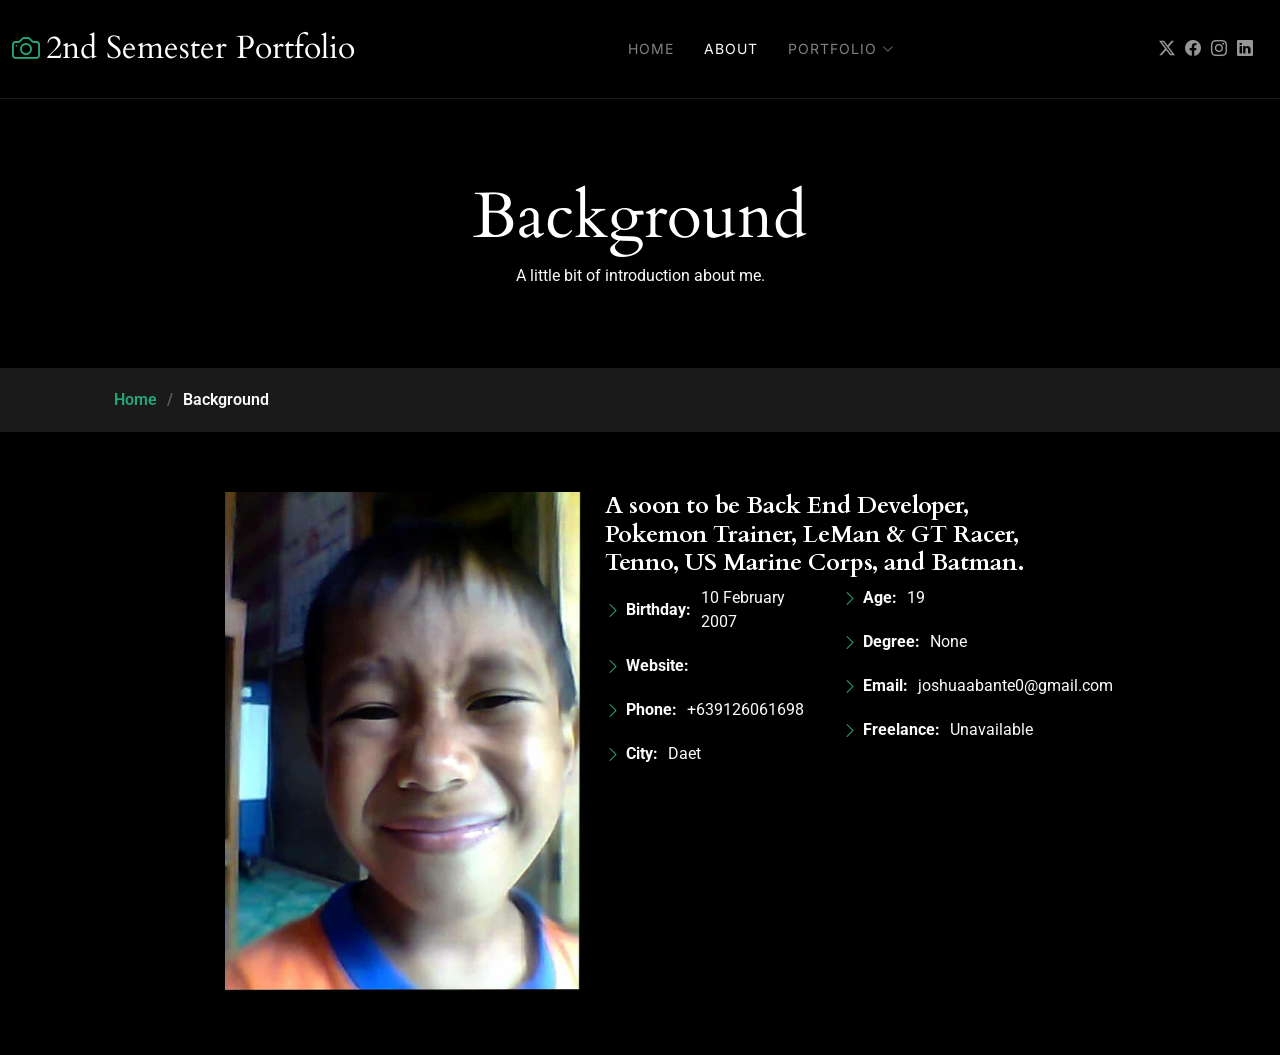
<file: about.html>
<!DOCTYPE html>
<html lang="en">

<head>
  <meta charset="utf-8">
  <meta content="width=device-width, initial-scale=1.0" name="viewport">
  <title>About - PhotoFolio Bootstrap Template</title>
  <meta name="description" content="">
  <meta name="keywords" content="">

  <!-- Favicons -->
  <link href="img/favicon.png" rel="icon">
  <link href="img/apple-touch-icon.png" rel="apple-touch-icon">

  <!-- Fonts -->
  <link href="https://fonts.googleapis.com" rel="preconnect">
  <link href="https://fonts.gstatic.com" rel="preconnect" crossorigin>
  <link href="https://fonts.googleapis.com/css2?family=Roboto:ital,wght@0,100;0,300;0,400;0,500;0,700;0,900;1,100;1,300;1,400;1,500;1,700;1,900&family=Inter:wght@100;200;300;400;500;600;700;800;900&family=Cardo:ital,wght@0,400;0,700;1,400;1,700&display=swap" rel="stylesheet">

  <!-- Vendor CSS Files -->
  <link href="vendor/bootstrap/css/bootstrap.min.css" rel="stylesheet">
  <link href="vendor/bootstrap-icons/bootstrap-icons.css" rel="stylesheet">
  <link href="vendor/aos/aos.css" rel="stylesheet">
  <link href="vendor/glightbox/css/glightbox.min.css" rel="stylesheet">
  <link href="vendor/swiper/swiper-bundle.min.css" rel="stylesheet">

  <!-- Main CSS File -->
  <link href="css/main.css" rel="stylesheet">

  <!-- =======================================================
  * Template Name: PhotoFolio
  * Template URL: https://bootstrapmade.com/photofolio-bootstrap-photography-website-template/
  * Updated: Aug 07 2024 with Bootstrap v5.3.3
  * Author: BootstrapMade.com
  * License: https://bootstrapmade.com/license/
  ======================================================== -->
</head>

<body class="about-page">

  <header id="header" class="header d-flex align-items-center sticky-top">
    <div class="container-fluid position-relative d-flex align-items-center justify-content-between">

      <a href="index.html" class="logo d-flex align-items-center me-auto me-xl-0">
        <!-- Uncomment the line below if you also wish to use an image logo -->
        <!-- <img src="assets/img/logo.png" alt=""> -->
        <i class="bi bi-camera"></i>
        <h1 class="sitename">2nd Semester Portfolio</h1>
      </a>

      <nav id="navmenu" class="navmenu">
        <ul>
          <li><a href="index.html">Home<br></a></li>
          <li><a href="about.html" class="active">About</a></li>
          <li class="dropdown"><a href="gallery.html"><span>Portfolio</span> <i class="bi bi-chevron-down toggle-dropdown"></i></a>
            <ul>
              <li><a href="gallery.html">2nd Semester</a></li>
              <li><a href="premid.html">Premid</a></li>
              <li><a href="midterm.html">Midterm</a></li>
              <li><a href="prefinal.html">Pre Final</a></li>
              <li><a href="final.html">Final</a></li>
            </ul>
          </li>
        </ul>
        <i class="mobile-nav-toggle d-xl-none bi bi-list"></i>
      </nav>

      <div class="header-social-links">
        <a href="#" class="twitter"><i class="bi bi-twitter-x"></i></a>
        <a href="#" class="facebook"><i class="bi bi-facebook"></i></a>
        <a href="#" class="instagram"><i class="bi bi-instagram"></i></a>
        <a href="#" class="linkedin"><i class="bi bi-linkedin"></i></a>
      </div>

    </div>
  </header>

  <main class="main">

    <!-- Page Title -->
    <div class="page-title" data-aos="fade">
      <div class="heading">
        <div class="container">
          <div class="row d-flex justify-content-center text-center">
            <div class="col-lg-8">
              <h1>Background</h1>
              <p class="mb-0">A little bit of introduction about me.
            </div>
          </div>
        </div>
      </div>
      <nav class="breadcrumbs">
        <div class="container">
          <ol>
            <li><a href="index.html">Home</a></li>
            <li class="current">Background</li>
          </ol>
        </div>
      </nav>
    </div><!-- End Page Title -->

    <!-- About Section -->
    <section id="about" class="about section">

      <div class="container" data-aos="fade-up" data-aos-delay="100">

        <div class="row gy-4 justify-content-center">
          <div class="col-lg-4">
            <img src="img/me.jfif" class="img-fluid" alt="">
          </div>
          <div class="col-lg-5 content">
            <h2>A soon to be Back End Developer, Pokemon Trainer, LeMan & GT Racer, Tenno, US Marine Corps, and Batman.</h2>
            <div class="row">
              <div class="col-lg-6">
                <ul>
                  <li><i class="bi bi-chevron-right"></i> <strong>Birthday:</strong> <span>10 February 2007</span></li>
                  <li><i class="bi bi-chevron-right"></i> <strong>Website:</strong> <span></span></li>
                  <li><i class="bi bi-chevron-right"></i> <strong>Phone:</strong> <span>+639126061698</span></li>
                  <li><i class="bi bi-chevron-right"></i> <strong>City:</strong> <span>Daet</span></li>
                </ul>
              </div>
              <div class="col-lg-6">
                <ul>
                  <li><i class="bi bi-chevron-right"></i> <strong>Age:</strong> <span>19</span></li>
                  <li><i class="bi bi-chevron-right"></i> <strong>Degree:</strong> <span>None</span></li>
                  <li><i class="bi bi-chevron-right"></i> <strong>Email:</strong> <span>joshuaabante0@gmail.com</span></li>
                  <li><i class="bi bi-chevron-right"></i> <strong>Freelance:</strong> <span>Unavailable</span></li>
                </ul>
              </div>
            </div>
          </div>
        </div>

      </div>

    </section><!-- /About Section -->


  <!-- Scroll Top -->
  <a href="#" id="scroll-top" class="scroll-top d-flex align-items-center justify-content-center"><i class="bi bi-arrow-up-short"></i></a>

  <!-- Preloader -->
  <div id="preloader">
    <div class="line"></div>
  </div>

  <!-- Vendor JS Files -->
  <script src="vendor/bootstrap/js/bootstrap.bundle.min.js"></script>
  <script src="vendor/php-email-form/validate.js"></script>
  <script src="vendor/aos/aos.js"></script>
  <script src="vendor/glightbox/js/glightbox.min.js"></script>
  <script src="vendor/swiper/swiper-bundle.min.js"></script>

  <!-- Main JS File -->
  <script src="js/main.js"></script>

</body>

</html>
</file>
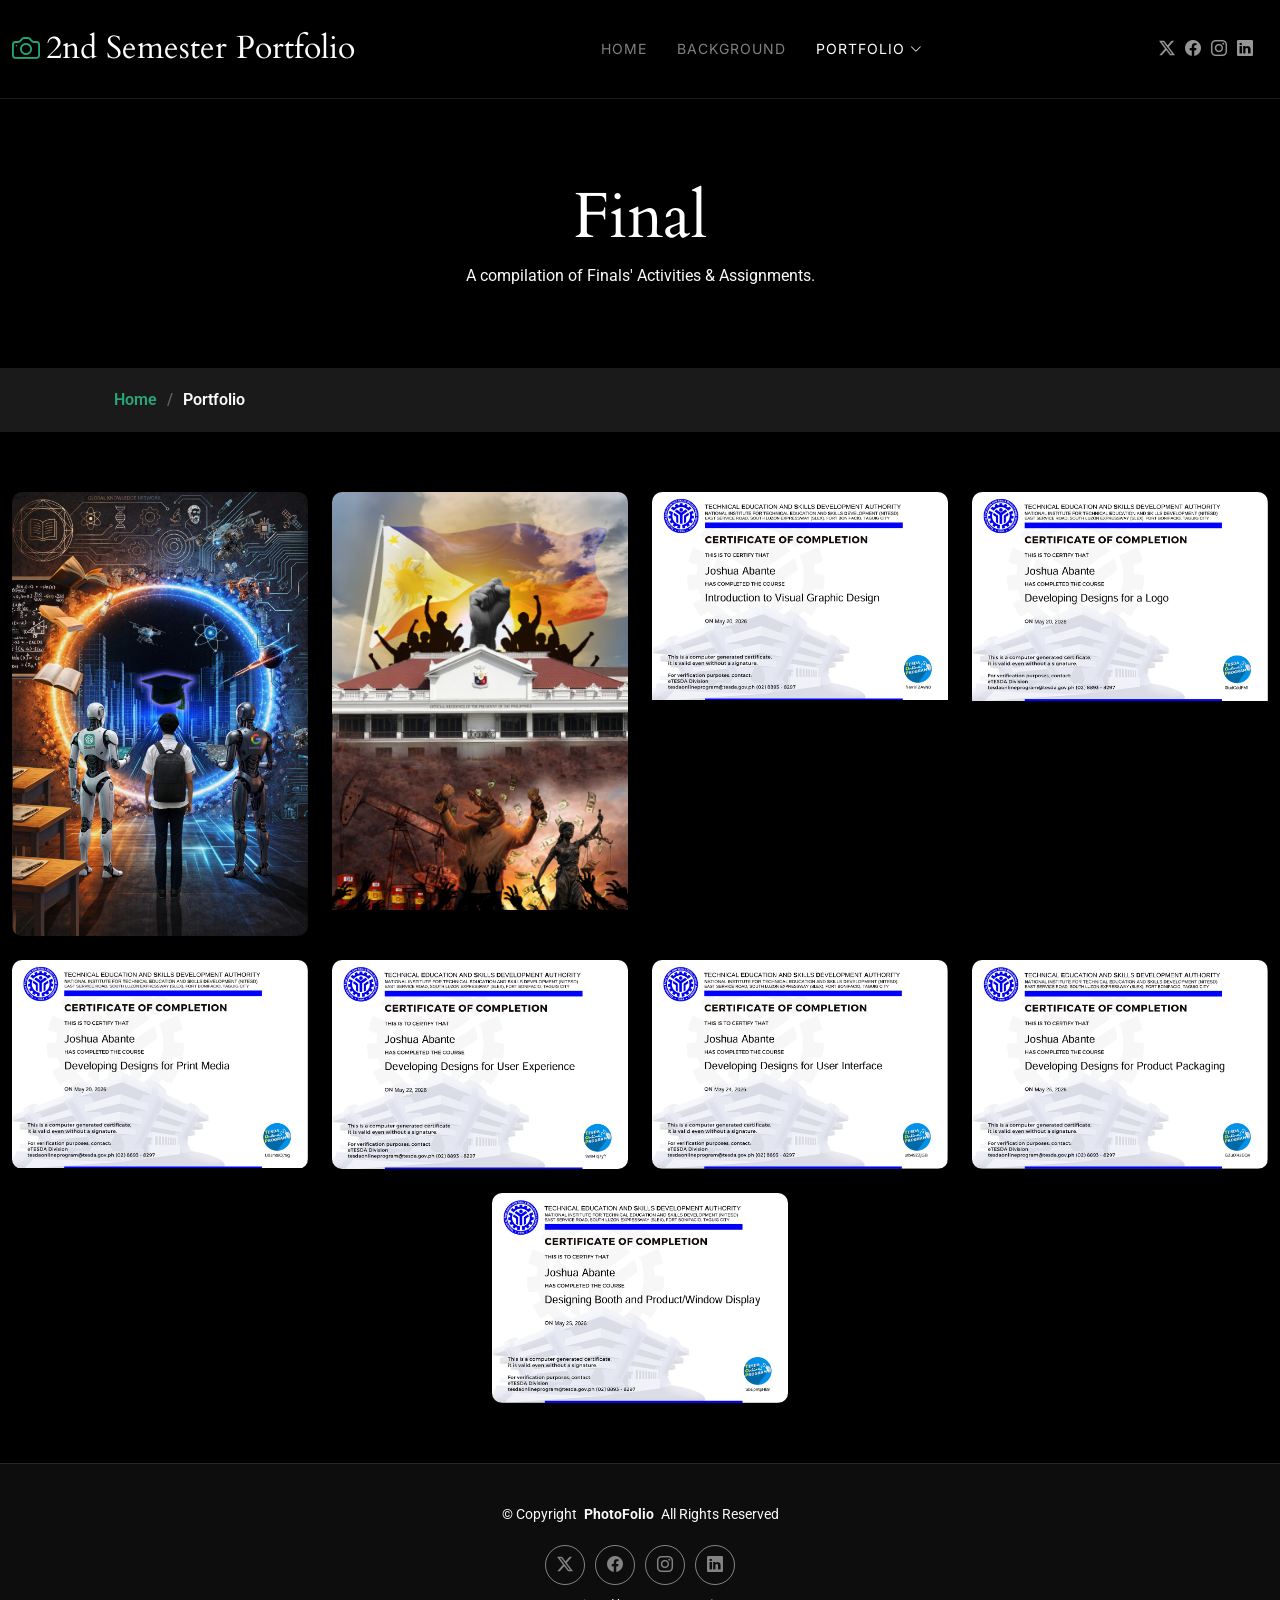
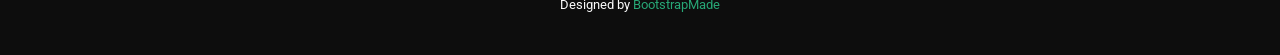
<file: final.html>
<!DOCTYPE html>
<html lang="en">

<head>
  <meta charset="utf-8">
  <meta content="width=device-width, initial-scale=1.0" name="viewport">
  <title>Gallery - 2nd Semester Portfolio</title>
  <meta name="description" content="">
  <meta name="keywords" content="">

  <!-- Favicons -->
  <link href="img/favicon.png" rel="icon">
  <link href="img/apple-touch-icon.png" rel="apple-touch-icon">

  <!-- Fonts -->
  <link href="https://fonts.googleapis.com" rel="preconnect">
  <link href="https://fonts.gstatic.com" rel="preconnect" crossorigin>
  <link href="https://fonts.googleapis.com/css2?family=Roboto:ital,wght@0,100;0,300;0,400;0,500;0,700;0,900;1,100;1,300;1,400;1,500;1,700;1,900&family=Inter:wght@100;200;300;400;500;600;700;800;900&family=Cardo:ital,wght@0,400;0,700;1,400;1,700&display=swap" rel="stylesheet">

  <!-- Vendor CSS Files -->
  <link href="vendor/bootstrap/css/bootstrap.min.css" rel="stylesheet">
  <link href="vendor/bootstrap-icons/bootstrap-icons.css" rel="stylesheet">
  <link href="vendor/aos/aos.css" rel="stylesheet">
  <link href="vendor/glightbox/css/glightbox.min.css" rel="stylesheet">
  <link href="vendor/swiper/swiper-bundle.min.css" rel="stylesheet">

  <!-- Main CSS File -->
  <link href="css/main.css" rel="stylesheet">

  <!-- =======================================================
  * Template Name: PhotoFolio
  * Template URL: https://bootstrapmade.com/photofolio-bootstrap-photography-website-template/
  * Updated: Aug 07 2024 with Bootstrap v5.3.3
  * Author: BootstrapMade.com
  * License: https://bootstrapmade.com/license/
  ======================================================== -->
</head>

<body class="gallery-page">

  <header id="header" class="header d-flex align-items-center sticky-top">
    <div class="container-fluid position-relative d-flex align-items-center justify-content-between">

      <a href="index.html" class="logo d-flex align-items-center me-auto me-xl-0">
        <!-- Uncomment the line below if you also wish to use an image logo -->
        <!-- <img src="assets/img/logo.png" alt=""> -->
        <i class="bi bi-camera"></i>
        <h1 class="sitename">2nd Semester Portfolio</h1>
      </a>

      <nav id="navmenu" class="navmenu">
        <ul>
          <li><a href="index.html">Home<br></a></li>
          <li><a href="about.html">Background</a></li>
          <li class="dropdown"><a href="gallery.html" class="active"><span>Portfolio</span> <i class="bi bi-chevron-down toggle-dropdown"></i></a>
            <ul>
              <li><a href="gallery.html" class="active">2nd Semester</a></li>
              <li><a href="premid.mid" class="active">Pre-Mid</a></li>
              <li><a href="midterm.html" class="active">Midterm</a></li>
              <li><a href="prefinal.html" class="active">Pre Final</a></li>
              <li><a href="final.html" class="active">Final</a></li>
            </ul>
          </li>
        </ul>
        <i class="mobile-nav-toggle d-xl-none bi bi-list"></i>
      </nav>

      <div class="header-social-links">
        <a href="#" class="twitter"><i class="bi bi-twitter-x"></i></a>
        <a href="#" class="facebook"><i class="bi bi-facebook"></i></a>
        <a href="#" class="instagram"><i class="bi bi-instagram"></i></a>
        <a href="#" class="linkedin"><i class="bi bi-linkedin"></i></a>
      </div>

    </div>
  </header>

  <main class="main">

    <!-- Page Title -->
    <div class="page-title" data-aos="fade">
      <div class="heading">
        <div class="container">
          <div class="row d-flex justify-content-center text-center">
            <div class="col-lg-8">
              <h1>Final</h1>
              <p class="mb-0">A compilation of Finals' Activities & Assignments.
            </div>
          </div>
        </div>
      </div>
      <nav class="breadcrumbs">
        <div class="container">
          <ol>
            <li><a href="index.html">Home</a></li>
            <li class="current">Portfolio</li>
          </ol>
        </div>
      </nav>
    </div><!-- End Page Title -->

    <!-- Gallery Section -->
    <section id="gallery" class="gallery section">

      <div class="container-fluid" data-aos="fade-up" data-aos-delay="100">

        <div class="row gy-4 justify-content-center">

<div class="col-xl-3 col-lg-4 col-md-6">
            <div class="gallery-item h-100">
              <img src="img/gallery/PM 1.png" class="img-fluid" alt="">
              <div class="gallery-links d-flex align-items-center justify-content-center">
                <a href="img/gallery/Taste of Singapore.png" title="Gallery 3" class="glightbox preview-link"><i class="bi bi-arrows-angle-expand"></i></a>
                <a href="gallery-single.html" class="details-link"><i class="bi bi-link-45deg"></i></a>
              </div>
            </div>
          </div><!-- End Gallery Item -->

          <div class="col-xl-3 col-lg-4 col-md-6">
            <div class="gallery-item h-100">
              <img src="img/gallery/PM 2.jpg" class="img-fluid" alt="">
              <div class="gallery-links d-flex align-items-center justify-content-center">
                <a href="img/gallery/chilli crab package.png" title="Gallery 3" class="glightbox preview-link"><i class="bi bi-arrows-angle-expand"></i></a>
                <a href="gallery-single.html" class="details-link"><i class="bi bi-link-45deg"></i></a>
              </div>
            </div>
          </div><!-- End Gallery Item -->

<div class="col-xl-3 col-lg-4 col-md-6">
            <div class="gallery-item h-100">
              <img src="img/gallery/1ST.jpg" class="img-fluid" alt="">
              <div class="gallery-links d-flex align-items-center justify-content-center">
                <a href="img/gallery/IMG_20251213_111013.jpg" title="Gallery 3" class="glightbox preview-link"><i class="bi bi-arrows-angle-expand"></i></a>
                <a href="gallery-single.html" class="details-link"><i class="bi bi-link-45deg"></i></a>
              </div>
            </div>
          </div><!-- End Gallery Item -->

          <div class="col-xl-3 col-lg-4 col-md-6">
            <div class="gallery-item h-100">
              <img src="img/gallery/2ND.jpg" class="img-fluid" alt="">
              <div class="gallery-links d-flex align-items-center justify-content-center">
                <a href="img/gallery/IMG_20251213_161337.jpg" title="Gallery 3" class="glightbox preview-link"><i class="bi bi-arrows-angle-expand"></i></a>
                <a href="gallery-single.html" class="details-link"><i class="bi bi-link-45deg"></i></a>
              </div>
            </div>
          </div><!-- End Gallery Item -->

          <div class="col-xl-3 col-lg-4 col-md-6">
            <div class="gallery-item h-100">
              <img src="img/gallery/3RD.jpg" class="img-fluid" alt="">
              <div class="gallery-links d-flex align-items-center justify-content-center">
                <a href="img/gallery/Fishy Head Curry.png" title="Gallery 3" class="glightbox preview-link"><i class="bi bi-arrows-angle-expand"></i></a>
                <a href="gallery-single.html" class="details-link"><i class="bi bi-link-45deg"></i></a>
              </div>
            </div>
          </div><!-- End Gallery Item -->

<div class="col-xl-3 col-lg-4 col-md-6">
            <div class="gallery-item h-100">
              <img src="img/gallery/4TH.jpg" class="img-fluid" alt="">
              <div class="gallery-links d-flex align-items-center justify-content-center">
                <a href="img/gallery/IMG_20251213_111025.jpg" title="Gallery 3" class="glightbox preview-link"><i class="bi bi-arrows-angle-expand"></i></a>
                <a href="gallery-single.html" class="details-link"><i class="bi bi-link-45deg"></i></a>
              </div>
            </div>
          </div><!-- End Gallery Item -->

<div class="col-xl-3 col-lg-4 col-md-6">
            <div class="gallery-item h-100">
              <img src="img/gallery/5TH.jpg" class="img-fluid" alt="">
              <div class="gallery-links d-flex align-items-center justify-content-center">
                <a href="img/gallery/IMG_20251213_161257.jpg" title="Gallery 3" class="glightbox preview-link"><i class="bi bi-arrows-angle-expand"></i></a>
                <a href="gallery-single.html" class="details-link"><i class="bi bi-link-45deg"></i></a>
              </div>
            </div>
          </div><!-- End Gallery Item -->

          <div class="col-xl-3 col-lg-4 col-md-6">
            <div class="gallery-item h-100">
              <img src="img/gallery/6TH.jpg" class="img-fluid" alt="">
              <div class="gallery-links d-flex align-items-center justify-content-center">
                <a href="img/gallery/Chicken Rice.png" title="Gallery 3" class="glightbox preview-link"><i class="bi bi-arrows-angle-expand"></i></a>
                <a href="gallery-single.html" class="details-link"><i class="bi bi-link-45deg"></i></a>
              </div>
            </div>
          </div><!-- End Gallery Item -->

<div class="col-xl-3 col-lg-4 col-md-6">
            <div class="gallery-item h-100">
              <img src="img/gallery/7TH.jpg" class="img-fluid" alt="">
              <div class="gallery-links d-flex align-items-center justify-content-center">
                <a href="img/gallery/Chicken Rice.png" title="Gallery 3" class="glightbox preview-link"><i class="bi bi-arrows-angle-expand"></i></a>
                <a href="gallery-single.html" class="details-link"><i class="bi bi-link-45deg"></i></a>
              </div>
            </div>
          </div><!-- End Gallery Item -->


        </div>

      </div>  

    </section><!-- /Gallery Section -->

  </main>

  <footer id="footer" class="footer">

    <div class="container">
      <div class="copyright text-center ">
        <p>© <span>Copyright</span> <strong class="px-1 sitename">PhotoFolio</strong> <span>All Rights Reserved</span></p>
      </div>
      <div class="social-links d-flex justify-content-center">
        <a href=""><i class="bi bi-twitter-x"></i></a>
        <a href=""><i class="bi bi-facebook"></i></a>
        <a href=""><i class="bi bi-instagram"></i></a>
        <a href=""><i class="bi bi-linkedin"></i></a>
      </div>
      <div class="credits">
        <!-- All the links in the footer should remain intact. -->
        <!-- You can delete the links only if you've purchased the pro version. -->
        <!-- Licensing information: https://bootstrapmade.com/license/ -->
        <!-- Purchase the pro version with working PHP/AJAX contact form: [buy-url] -->
        Designed by <a href="https://bootstrapmade.com/">BootstrapMade</a>
      </div>
    </div>

  </footer>

  <!-- Scroll Top -->
  <a href="#" id="scroll-top" class="scroll-top d-flex align-items-center justify-content-center"><i class="bi bi-arrow-up-short"></i></a>

  <!-- Preloader -->
  <div id="preloader">
    <div class="line"></div>
  </div>

  <!-- Vendor JS Files -->
  <script src="vendor/bootstrap/js/bootstrap.bundle.min.js"></script>
  <script src="vendor/php-email-form/validate.js"></script>
  <script src="vendor/aos/aos.js"></script>
  <script src="vendor/glightbox/js/glightbox.min.js"></script>
  <script src="vendor/swiper/swiper-bundle.min.js"></script>

  <!-- Main JS File -->
  <script src="js/main.js"></script>

</body>

</html>
</file>
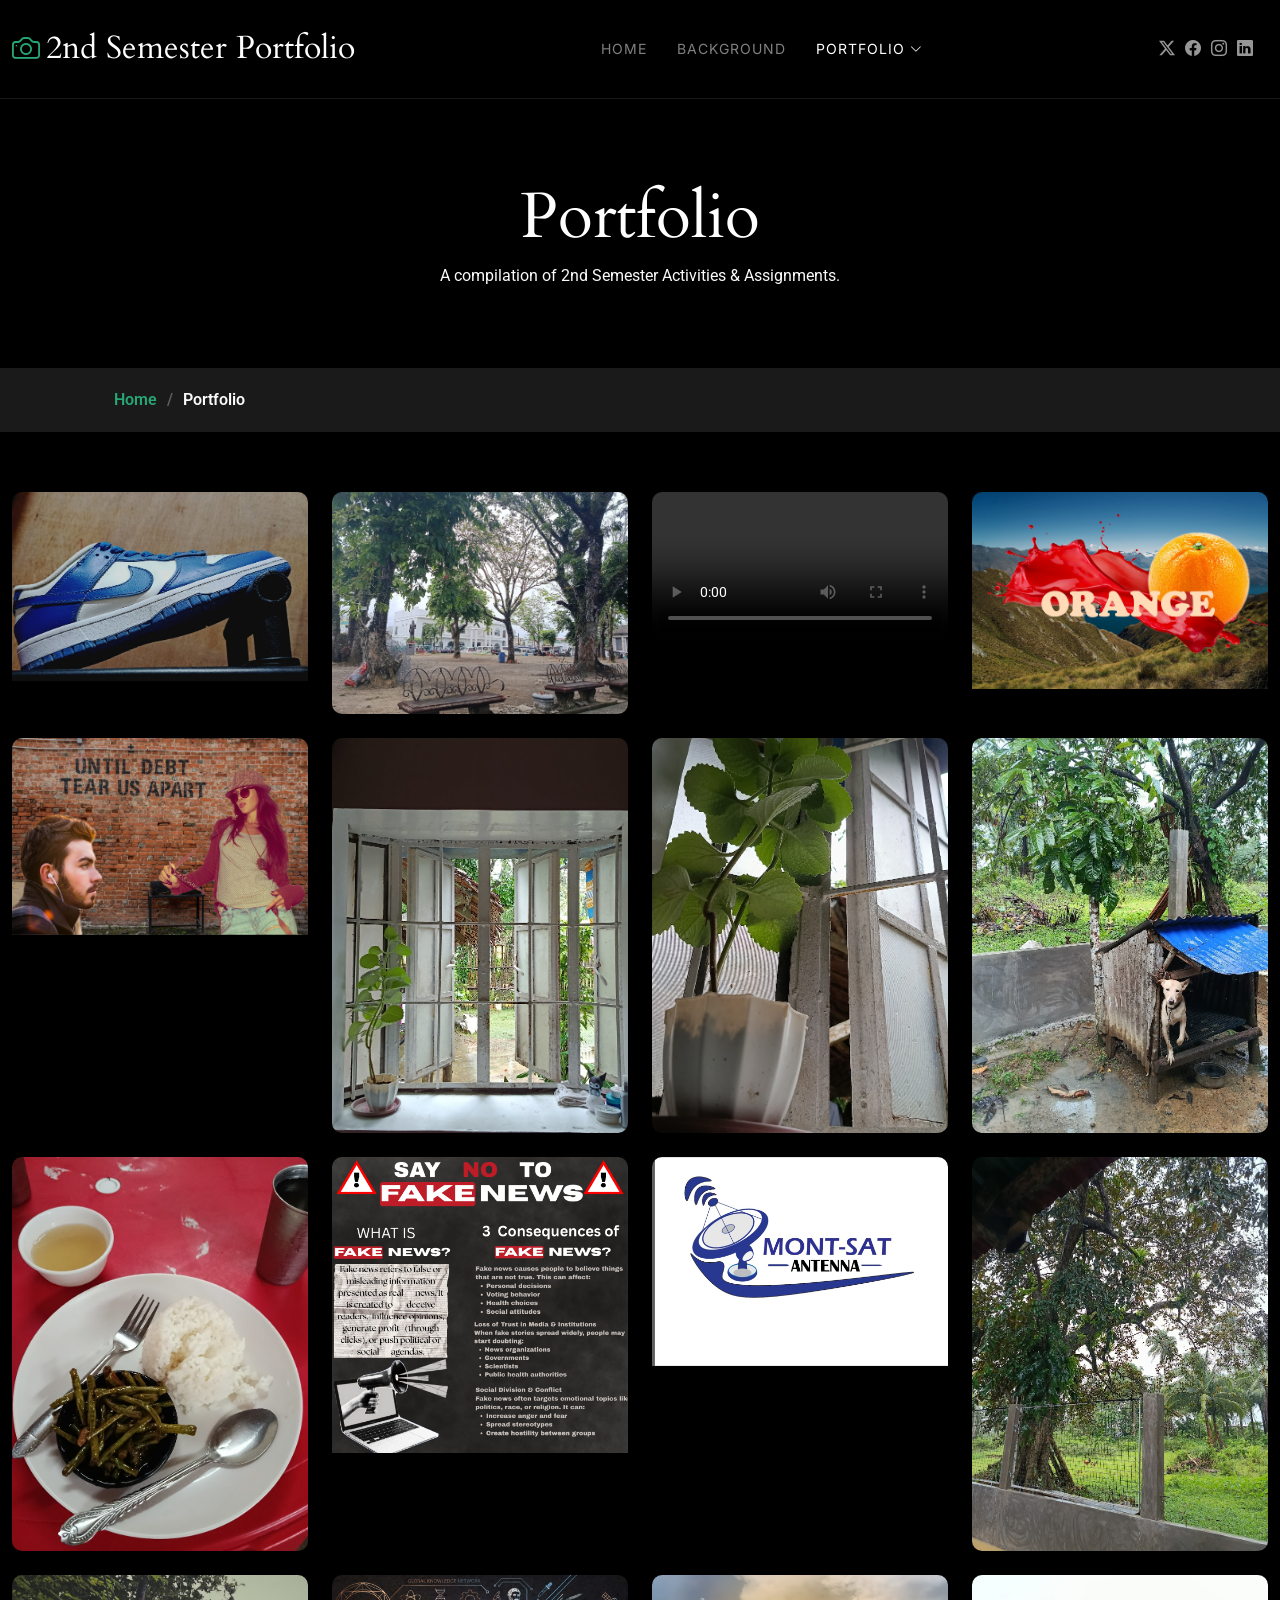
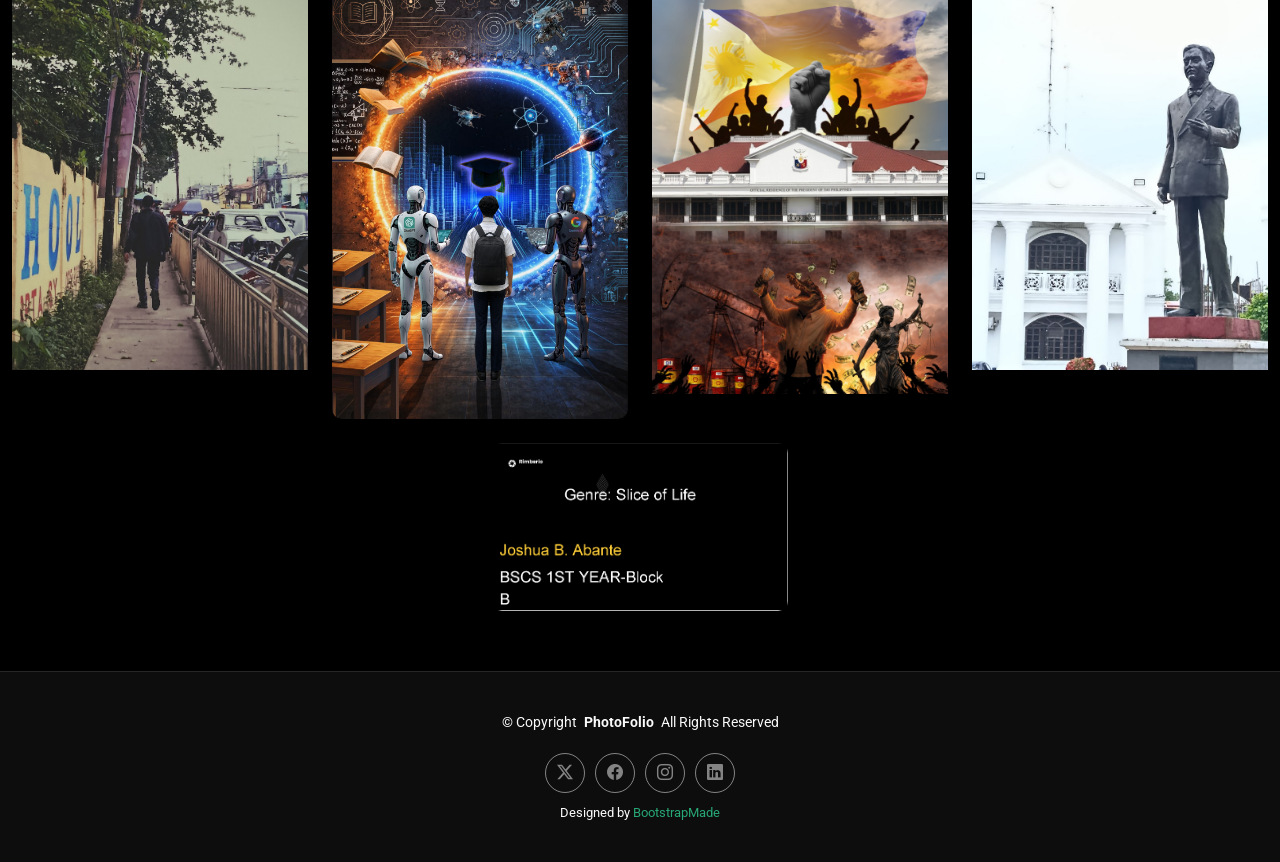
<file: gallery.html>
<!DOCTYPE html>
<html lang="en">

<head>
  <meta charset="utf-8">
  <meta content="width=device-width, initial-scale=1.0" name="viewport">
  <title>Gallery - 2nd Semester Portfolio</title>
  <meta name="description" content="">
  <meta name="keywords" content="">

  <!-- Favicons -->
  <link href="img/favicon.png" rel="icon">
  <link href="img/apple-touch-icon.png" rel="apple-touch-icon">

  <!-- Fonts -->
  <link href="https://fonts.googleapis.com" rel="preconnect">
  <link href="https://fonts.gstatic.com" rel="preconnect" crossorigin>
  <link href="https://fonts.googleapis.com/css2?family=Roboto:ital,wght@0,100;0,300;0,400;0,500;0,700;0,900;1,100;1,300;1,400;1,500;1,700;1,900&family=Inter:wght@100;200;300;400;500;600;700;800;900&family=Cardo:ital,wght@0,400;0,700;1,400;1,700&display=swap" rel="stylesheet">

  <!-- Vendor CSS Files -->
  <link href="vendor/bootstrap/css/bootstrap.min.css" rel="stylesheet">
  <link href="vendor/bootstrap-icons/bootstrap-icons.css" rel="stylesheet">
  <link href="vendor/aos/aos.css" rel="stylesheet">
  <link href="vendor/glightbox/css/glightbox.min.css" rel="stylesheet">
  <link href="vendor/swiper/swiper-bundle.min.css" rel="stylesheet">

  <!-- Main CSS File -->
  <link href="css/main.css" rel="stylesheet">

  <!-- =======================================================
  * Template Name: PhotoFolio
  * Template URL: https://bootstrapmade.com/photofolio-bootstrap-photography-website-template/
  * Updated: Aug 07 2024 with Bootstrap v5.3.3
  * Author: BootstrapMade.com
  * License: https://bootstrapmade.com/license/
  ======================================================== -->
</head>

<body class="gallery-page">

  <header id="header" class="header d-flex align-items-center sticky-top">
    <div class="container-fluid position-relative d-flex align-items-center justify-content-between">

      <a href="index.html" class="logo d-flex align-items-center me-auto me-xl-0">
        <!-- Uncomment the line below if you also wish to use an image logo -->
        <!-- <img src="assets/img/logo.png" alt=""> -->
        <i class="bi bi-camera"></i>
        <h1 class="sitename">2nd Semester Portfolio</h1>
      </a>

      <nav id="navmenu" class="navmenu">
        <ul>
          <li><a href="index.html">Home<br></a></li>
          <li><a href="about.html">Background</a></li>
          <li class="dropdown"><a href="gallery.html" class="active"><span>Portfolio</span> <i class="bi bi-chevron-down toggle-dropdown"></i></a>
            <ul>
              <li><a href="gallery.html" class="active">2nd Semester</a></li>
              <li><a href="premid.html" class="active">Premid</a></li>
              <li><a href="midterm.html" class="active">Midterm</a></li>
              <li><a href="prefinal.html" class="active">Pre Final</a></li>
              <li><a href="final.html" class="active">Final</a></li>
            </ul>
          </li>
        </ul>
        <i class="mobile-nav-toggle d-xl-none bi bi-list"></i>
      </nav>

      <div class="header-social-links">
        <a href="#" class="twitter"><i class="bi bi-twitter-x"></i></a>
        <a href="#" class="facebook"><i class="bi bi-facebook"></i></a>
        <a href="#" class="instagram"><i class="bi bi-instagram"></i></a>
        <a href="#" class="linkedin"><i class="bi bi-linkedin"></i></a>
      </div>

    </div>
  </header>

  <main class="main">

    <!-- Page Title -->
    <div class="page-title" data-aos="fade">
      <div class="heading">
        <div class="container">
          <div class="row d-flex justify-content-center text-center">
            <div class="col-lg-8">
              <h1>Portfolio</h1>
              <p class="mb-0">A compilation of 2nd Semester Activities & Assignments.
            </div>
          </div>
        </div>
      </div>
      <nav class="breadcrumbs">
        <div class="container">
          <ol>
            <li><a href="index.html">Home</a></li>
            <li class="current">Portfolio</li>
          </ol>
        </div>
      </nav>
    </div><!-- End Page Title -->

    <!-- Gallery Section -->
    <section id="gallery" class="gallery section">

      <div class="container-fluid" data-aos="fade-up" data-aos-delay="100">

        <div class="row gy-4 justify-content-center">

       <div class="col-xl-3 col-lg-4 col-md-6">
            <div class="gallery-item h-100">
              <img src="img/gallery/Picture 101 - Product Photography.jpg" class="img-fluid" alt="">
              <div class="gallery-links d-flex align-items-center justify-content-center">
                <a href="premid.html" title="Gallery 1" class="glightbox preview-link"><i class="bi bi-arrows-angle-expand"></i></a>
                <a href="Premid" class="details-link"><i class="bi bi-link-45deg"></i></a>
              </div>
            </div>
          </div><!-- End Gallery Item -->

          <div class="col-xl-3 col-lg-4 col-md-6">
            <div class="gallery-item h-100">
              <img src="img/gallery/Picture 104 - Landscape.jpg" class="img-fluid" alt="">
              <div class="gallery-links d-flex align-items-center justify-content-center">
                <a href="img/gallery/shapes and form.jpg" title="Gallery 2" class="glightbox preview-link"><i class="bi bi-arrows-angle-expand"></i></a>
                <a href="gallery-single.html" class="details-link"><i class="bi bi-link-45deg"></i></a>
              </div>
            </div>
          </div><!-- End Gallery Item -->

          <div class="col-xl-3 col-lg-4 col-md-6">
            <div class="gallery-item h-100">
              <video src= "img/gallery/logopresentasyon (1).mp4" controls loop class="img-fluid" alt="">
              <div class="gallery-links d-flex align-items-center justify-content-center">
                <a href="img/gallery/shapes and form2.jpg" title="Gallery 3" class="glightbox preview-link"><i class="bi bi-arrows-angle-expand"></i></a>
              </div>
            </div>
          </div><!-- End Gallery Item -->

 <div class="col-xl-3 col-lg-4 col-md-6">
            <div class="gallery-item h-100">
              <img src="img/gallery/orenj.jpg" class="img-fluid" alt="">
              <div class="gallery-links d-flex align-items-center justify-content-center">
                <a href="img/gallery/sleeping fox.jpg" title="Gallery 10" class="glightbox preview-link"><i class="bi bi-arrows-angle-expand"></i></a>
                <a href="gallery-single.html" class="details-link"><i class="bi bi-link-45deg"></i></a>
              </div>
            </div>
          </div><!-- End Gallery Item -->

           <div class="col-xl-3 col-lg-4 col-md-6">
            <div class="gallery-item h-100">
              <img src="img/gallery/tau.jpg" class="img-fluid" alt="">
              <div class="gallery-links d-flex align-items-center justify-content-center">
                <a href="img/gallery/sleeping fox.jpg" title="Gallery 10" class="glightbox preview-link"><i class="bi bi-arrows-angle-expand"></i></a>
                <a href="gallery-single.html" class="details-link"><i class="bi bi-link-45deg"></i></a>
              </div>
            </div>
          </div><!-- End Gallery Item -->

          <div class="col-xl-3 col-lg-4 col-md-6">
            <div class="gallery-item h-100">
              <img src="img/gallery/Scene 101 - Architectural Photography.jpg" class="img-fluid" alt="">
              <div class="gallery-links d-flex align-items-center justify-content-center">
                <a href="img/gallery/mc billboard.jpg" title="Gallery 6" class="glightbox preview-link"><i class="bi bi-arrows-angle-expand"></i></a>
                <a href="gallery-single.html" class="details-link"><i class="bi bi-link-45deg"></i></a>
              </div>
            </div>
          </div><!-- End Gallery Item -->

          <div class="col-xl-3 col-lg-4 col-md-6">
            <div class="gallery-item h-100">
              <img src="img/gallery/Scene 102 - Macro Photography.jpg" class="img-fluid" alt="">
              <div class="gallery-links d-flex align-items-center justify-content-center">
                <a href="img/gallery/calling card.png" title="Gallery 7" class="glightbox preview-link"><i class="bi bi-arrows-angle-expand"></i></a>
                <a href="gallery-single.html" class="details-link"><i class="bi bi-link-45deg"></i></a>
              </div>
            </div>
          </div><!-- End Gallery Item -->

          <div class="col-xl-3 col-lg-4 col-md-6">
            <div class="gallery-item h-100">
              <img src="img/gallery/Scene 103 - Pet Photography.jpg" class="img-fluid" alt="">
              <div class="gallery-links d-flex align-items-center justify-content-center">
                <a href="img/gallery/deaf and mute billboard.jpg" title="Gallery 10" class="glightbox preview-link"><i class="bi bi-arrows-angle-expand"></i></a>
                <a href="gallery-single.html" class="details-link"><i class="bi bi-link-45deg"></i></a>
              </div>
            </div>
          </div><!-- End Gallery Item -->
            
          <div class="col-xl-3 col-lg-4 col-md-6">
            <div class="gallery-item h-100">
              <img src="img/gallery/Picture 105 - Food Photography.jpg" class="img-fluid" alt="">
              <div class="gallery-links d-flex align-items-center justify-content-center">
                <a href="img/gallery/modern fox.jpg" title="Gallery 10" class="glightbox preview-link"><i class="bi bi-arrows-angle-expand"></i></a>
                <a href="gallery-single.html" class="details-link"><i class="bi bi-link-45deg"></i></a>
              </div>
            </div>
          </div><!-- End Gallery Item -->

          <div class="col-xl-3 col-lg-4 col-md-6">
            <div class="gallery-item h-100">
              <img src="img/gallery/Pubmat - When News Isnt News.png" class="img-fluid" alt="">
              <div class="gallery-links d-flex align-items-center justify-content-center">
                <a href="img/gallery/sleeping fox.jpg" title="Gallery 10" class="glightbox preview-link"><i class="bi bi-arrows-angle-expand"></i></a>
                <a href="gallery-single.html" class="details-link"><i class="bi bi-link-45deg"></i></a>
              </div>
            </div>
          </div><!-- End Gallery Item -->

<div class="col-xl-3 col-lg-4 col-md-6">
            <div class="gallery-item h-100">
              <img src="img/gallery/MONT-SAT ANTENNA LOGO REMAKE.jpg" class="img-fluid" alt="">
              <div class="gallery-links d-flex align-items-center justify-content-center">
                <a href="img/gallery/movie sketch poster.jpg" title="Gallery 10" class="glightbox preview-link"><i class="bi bi-arrows-angle-expand"></i></a>
                <a href="gallery-single.html" class="details-link"><i class="bi bi-link-45deg"></i></a>
              </div>
            </div>
          </div><!-- End Gallery Item -->

          <div class="col-xl-3 col-lg-4 col-md-6">
            <div class="gallery-item h-100">
              <img src="img/gallery/Scene 105 - Weather Photography.jpg" class="img-fluid" alt="">
              <div class="gallery-links d-flex align-items-center justify-content-center">
                <a href="img/gallery/Taste of Singapore.png" title="Gallery 7" class="glightbox preview-link"><i class="bi bi-arrows-angle-expand"></i></a>
                <a href="gallery-single.html" class="details-link"><i class="bi bi-link-45deg"></i></a>
              </div>
            </div>
          </div><!-- End Gallery Item -->

<div class="col-xl-3 col-lg-4 col-md-6">
            <div class="gallery-item h-100">
              <img src="img/gallery/Picture 102 - Street Photography.jpg" class="img-fluid" alt="">
              <div class="gallery-links d-flex align-items-center justify-content-center">
                <a href="img/gallery/IMG_20251213_111013.jpg" title="Gallery 3" class="glightbox preview-link"><i class="bi bi-arrows-angle-expand"></i></a>
                <a href="gallery-single.html" class="details-link"><i class="bi bi-link-45deg"></i></a>
              </div>
            </div>
          </div><!-- End Gallery Item -->

          <div class="col-xl-3 col-lg-4 col-md-6">
            <div class="gallery-item h-100">
              <img src="img/gallery/PM 1.png" class="img-fluid" alt="">
              <div class="gallery-links d-flex align-items-center justify-content-center">
                <a href="img/gallery/IMG_20251213_161337.jpg" title="Gallery 3" class="glightbox preview-link"><i class="bi bi-arrows-angle-expand"></i></a>
                <a href="gallery-single.html" class="details-link"><i class="bi bi-link-45deg"></i></a>
              </div>
            </div>
          </div><!-- End Gallery Item -->


<div class="col-xl-3 col-lg-4 col-md-6">
            <div class="gallery-item h-100">
              <img src="img/gallery/PM 2.jpg" class="img-fluid" alt="">
              <div class="gallery-links d-flex align-items-center justify-content-center">
                <a href="img/gallery/IMG_20251213_111025.jpg" title="Gallery 3" class="glightbox preview-link"><i class="bi bi-arrows-angle-expand"></i></a>
                <a href="gallery-single.html" class="details-link"><i class="bi bi-link-45deg"></i></a>
              </div>
            </div>
          </div><!-- End Gallery Item -->

<div class="col-xl-3 col-lg-4 col-md-6">
            <div class="gallery-item h-100">
              <img src="img/gallery/Picture 103 - Sculpture Photography.jpg" class="img-fluid" alt="">
              <div class="gallery-links d-flex align-items-center justify-content-center">
                <a href="img/gallery/IMG_20251213_161257.jpg" title="Gallery 3" class="glightbox preview-link"><i class="bi bi-arrows-angle-expand"></i></a>
                <a href="gallery-single.html" class="details-link"><i class="bi bi-link-45deg"></i></a>
              </div>
            </div>
          </div><!-- End Gallery Item -->

          <div class="col-xl-3 col-lg-4 col-md-6">
            <div class="gallery-item h-100">
              <img src="img/gallery/slide.png" class="img-fluid" alt="">
              <div class="gallery-links d-flex align-items-center justify-content-center">
                <a href="https://docs.google.com/presentation/d/1gXbZLY36ajYO48AHQEISDYgIayQ_B6QE/edit?usp=sharing&ouid=106476879436242976477&rtpof=true&sd=true" title="Gallery 3" class="glightbox preview-link"><i class="bi bi-arrows-angle-expand"></i></a>
                <a href="https://docs.google.com/presentation/d/1gXbZLY36ajYO48AHQEISDYgIayQ_B6QE/edit?usp=sharing&ouid=106476879436242976477&rtpof=true&sd=true" class="details-link"><i class="bi bi-link-45deg"></i></a>
              </div>
            </div>
          </div><!-- End Gallery Item -->

        </div>

      </div>  

    </section><!-- /Gallery Section -->

  </main>

  <footer id="footer" class="footer">

    <div class="container">
      <div class="copyright text-center ">
        <p>© <span>Copyright</span> <strong class="px-1 sitename">PhotoFolio</strong> <span>All Rights Reserved</span></p>
      </div>
      <div class="social-links d-flex justify-content-center">
        <a href=""><i class="bi bi-twitter-x"></i></a>
        <a href=""><i class="bi bi-facebook"></i></a>
        <a href=""><i class="bi bi-instagram"></i></a>
        <a href=""><i class="bi bi-linkedin"></i></a>
      </div>
      <div class="credits">
        <!-- All the links in the footer should remain intact. -->
        <!-- You can delete the links only if you've purchased the pro version. -->
        <!-- Licensing information: https://bootstrapmade.com/license/ -->
        <!-- Purchase the pro version with working PHP/AJAX contact form: [buy-url] -->
        Designed by <a href="https://bootstrapmade.com/">BootstrapMade</a>
      </div>
    </div>

  </footer>

  <!-- Scroll Top -->
  <a href="#" id="scroll-top" class="scroll-top d-flex align-items-center justify-content-center"><i class="bi bi-arrow-up-short"></i></a>

  <!-- Preloader -->
  <div id="preloader">
    <div class="line"></div>
  </div>

  <!-- Vendor JS Files -->
  <script src="vendor/bootstrap/js/bootstrap.bundle.min.js"></script>
  <script src="vendor/php-email-form/validate.js"></script>
  <script src="vendor/aos/aos.js"></script>
  <script src="vendor/glightbox/js/glightbox.min.js"></script>
  <script src="vendor/swiper/swiper-bundle.min.js"></script>

  <!-- Main JS File -->
  <script src="js/main.js"></script>

</body>

</html>
</file>
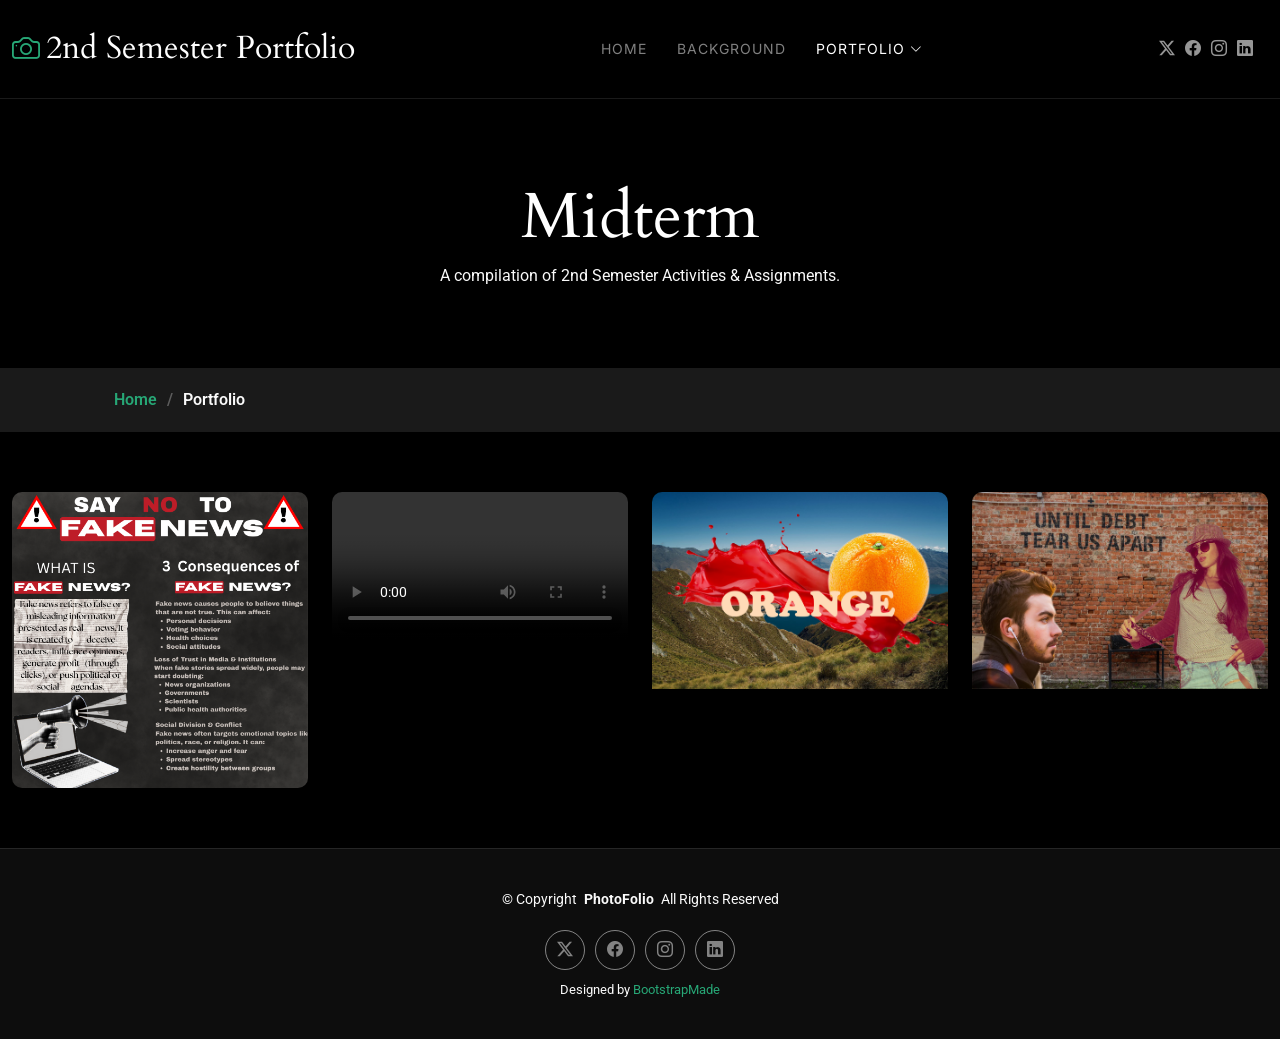
<file: midterm.html>
<!DOCTYPE html>
<html lang="en">

<head>
  <meta charset="utf-8">
  <meta content="width=device-width, initial-scale=1.0" name="viewport">
  <title>Gallery - 2nd Semester Portfolio</title>
  <meta name="description" content="">
  <meta name="keywords" content="">

  <!-- Favicons -->
  <link href="img/favicon.png" rel="icon">
  <link href="img/apple-touch-icon.png" rel="apple-touch-icon">

  <!-- Fonts -->
  <link href="https://fonts.googleapis.com" rel="preconnect">
  <link href="https://fonts.gstatic.com" rel="preconnect" crossorigin>
  <link href="https://fonts.googleapis.com/css2?family=Roboto:ital,wght@0,100;0,300;0,400;0,500;0,700;0,900;1,100;1,300;1,400;1,500;1,700;1,900&family=Inter:wght@100;200;300;400;500;600;700;800;900&family=Cardo:ital,wght@0,400;0,700;1,400;1,700&display=swap" rel="stylesheet">

  <!-- Vendor CSS Files -->
  <link href="vendor/bootstrap/css/bootstrap.min.css" rel="stylesheet">
  <link href="vendor/bootstrap-icons/bootstrap-icons.css" rel="stylesheet">
  <link href="vendor/aos/aos.css" rel="stylesheet">
  <link href="vendor/glightbox/css/glightbox.min.css" rel="stylesheet">
  <link href="vendor/swiper/swiper-bundle.min.css" rel="stylesheet">

  <!-- Main CSS File -->
  <link href="css/main.css" rel="stylesheet">

  <!-- =======================================================
  * Template Name: PhotoFolio
  * Template URL: https://bootstrapmade.com/photofolio-bootstrap-photography-website-template/
  * Updated: Aug 07 2024 with Bootstrap v5.3.3
  * Author: BootstrapMade.com
  * License: https://bootstrapmade.com/license/
  ======================================================== -->
</head>

<body class="gallery-page">

  <header id="header" class="header d-flex align-items-center sticky-top">
    <div class="container-fluid position-relative d-flex align-items-center justify-content-between">

      <a href="index.html" class="logo d-flex align-items-center me-auto me-xl-0">
        <!-- Uncomment the line below if you also wish to use an image logo -->
        <!-- <img src="assets/img/logo.png" alt=""> -->
        <i class="bi bi-camera"></i>
        <h1 class="sitename">2nd Semester Portfolio</h1>
      </a>

      <nav id="navmenu" class="navmenu">
        <ul>
          <li><a href="index.html">Home<br></a></li>
          <li><a href="about.html">Background</a></li>
          <li class="dropdown"><a href="gallery.html" class="active"><span>Portfolio</span> <i class="bi bi-chevron-down toggle-dropdown"></i></a>
            <ul>
              <li><a href="gallery.html" class="active">2nd Semester</a></li>
              <li><a href="premid.html" class="active">Pre-Mid</a></li>
              <li><a href="midterm.html" class="active">Midterm</a></li>
              <li><a href="prefinal.html" class="active">Pre Final</a></li>
              <li><a href="final.html" class="active">Final</a></li>
            </ul>
          </li>
        </ul>
        <i class="mobile-nav-toggle d-xl-none bi bi-list"></i>
      </nav>

      <div class="header-social-links">
        <a href="#" class="twitter"><i class="bi bi-twitter-x"></i></a>
        <a href="#" class="facebook"><i class="bi bi-facebook"></i></a>
        <a href="#" class="instagram"><i class="bi bi-instagram"></i></a>
        <a href="#" class="linkedin"><i class="bi bi-linkedin"></i></a>
      </div>

    </div>
  </header>

  <main class="main">

    <!-- Page Title -->
    <div class="page-title" data-aos="fade">
      <div class="heading">
        <div class="container">
          <div class="row d-flex justify-content-center text-center">
            <div class="col-lg-8">
              <h1>Midterm</h1>
              <p class="mb-0">A compilation of 2nd Semester Activities & Assignments.
            </div>
          </div>
        </div>
      </div>
      <nav class="breadcrumbs">
        <div class="container">
          <ol>
            <li><a href="index.html">Home</a></li>
            <li class="current">Portfolio</li>
          </ol>
        </div>
      </nav>
    </div><!-- End Page Title -->

    <!-- Gallery Section -->
    <section id="gallery" class="gallery section">

      <div class="container-fluid" data-aos="fade-up" data-aos-delay="100">

        <div class="row gy-4 justify-content-center">

       

          <div class="col-xl-3 col-lg-4 col-md-6">
            <div class="gallery-item h-100">
              <img src="img/gallery/Pubmat - When News Isnt News.png" class="img-fluid" alt="">
              <div class="gallery-links d-flex align-items-center justify-content-center">
                <a href="img/gallery/sleeping fox.jpg" title="Gallery 10" class="glightbox preview-link"><i class="bi bi-arrows-angle-expand"></i></a>
                <a href="gallery-single.html" class="details-link"><i class="bi bi-link-45deg"></i></a>
              </div>
            </div>
          </div><!-- End Gallery Item -->

<div class="col-xl-3 col-lg-4 col-md-6">
            <div class="gallery-item h-100">
              <video src="img/gallery/logopresentasyon (1).mp4" controls loop class="img-fluid" alt="">
              <div class="gallery-links d-flex align-items-center justify-content-center">
                <a href="img/gallery/shapes and form2.jpg" title="Gallery 3" class="glightbox preview-link"><i class="bi bi-arrows-angle-expand"></i></a>
                <a href="gallery-single.html" class="details-link"><i class="bi bi-link-45deg"></i></a>
              </div>
            </div>
          </div><!-- End Gallery Item -->

<div class="col-xl-3 col-lg-4 col-md-6">
            <div class="gallery-item h-100">
              <img src="img/gallery/orenj.jpg" class="img-fluid" alt="">
              <div class="gallery-links d-flex align-items-center justify-content-center">
                <a href="img/gallery/sleeping fox.jpg" title="Gallery 10" class="glightbox preview-link"><i class="bi bi-arrows-angle-expand"></i></a>
                <a href="gallery-single.html" class="details-link"><i class="bi bi-link-45deg"></i></a>
              </div>
            </div>
          </div><!-- End Gallery Item -->

           <div class="col-xl-3 col-lg-4 col-md-6">
            <div class="gallery-item h-100">
              <img src="img/gallery/tau.jpg" class="img-fluid" alt="">
              <div class="gallery-links d-flex align-items-center justify-content-center">
                <a href="img/gallery/sleeping fox.jpg" title="Gallery 10" class="glightbox preview-link"><i class="bi bi-arrows-angle-expand"></i></a>
                <a href="gallery-single.html" class="details-link"><i class="bi bi-link-45deg"></i></a>
              </div>
            </div>
          </div><!-- End Gallery Item -->

          

        </div>

      </div>  

    </section><!-- /Gallery Section -->

  </main>

  <footer id="footer" class="footer">

    <div class="container">
      <div class="copyright text-center ">
        <p>© <span>Copyright</span> <strong class="px-1 sitename">PhotoFolio</strong> <span>All Rights Reserved</span></p>
      </div>
      <div class="social-links d-flex justify-content-center">
        <a href=""><i class="bi bi-twitter-x"></i></a>
        <a href=""><i class="bi bi-facebook"></i></a>
        <a href=""><i class="bi bi-instagram"></i></a>
        <a href=""><i class="bi bi-linkedin"></i></a>
      </div>
      <div class="credits">
        <!-- All the links in the footer should remain intact. -->
        <!-- You can delete the links only if you've purchased the pro version. -->
        <!-- Licensing information: https://bootstrapmade.com/license/ -->
        <!-- Purchase the pro version with working PHP/AJAX contact form: [buy-url] -->
        Designed by <a href="https://bootstrapmade.com/">BootstrapMade</a>
      </div>
    </div>

  </footer>

  <!-- Scroll Top -->
  <a href="#" id="scroll-top" class="scroll-top d-flex align-items-center justify-content-center"><i class="bi bi-arrow-up-short"></i></a>

  <!-- Preloader -->
  <div id="preloader">
    <div class="line"></div>
  </div>

  <!-- Vendor JS Files -->
  <script src="vendor/bootstrap/js/bootstrap.bundle.min.js"></script>
  <script src="vendor/php-email-form/validate.js"></script>
  <script src="vendor/aos/aos.js"></script>
  <script src="vendor/glightbox/js/glightbox.min.js"></script>
  <script src="vendor/swiper/swiper-bundle.min.js"></script>

  <!-- Main JS File -->
  <script src="js/main.js"></script>

</body>

</html>
</file>
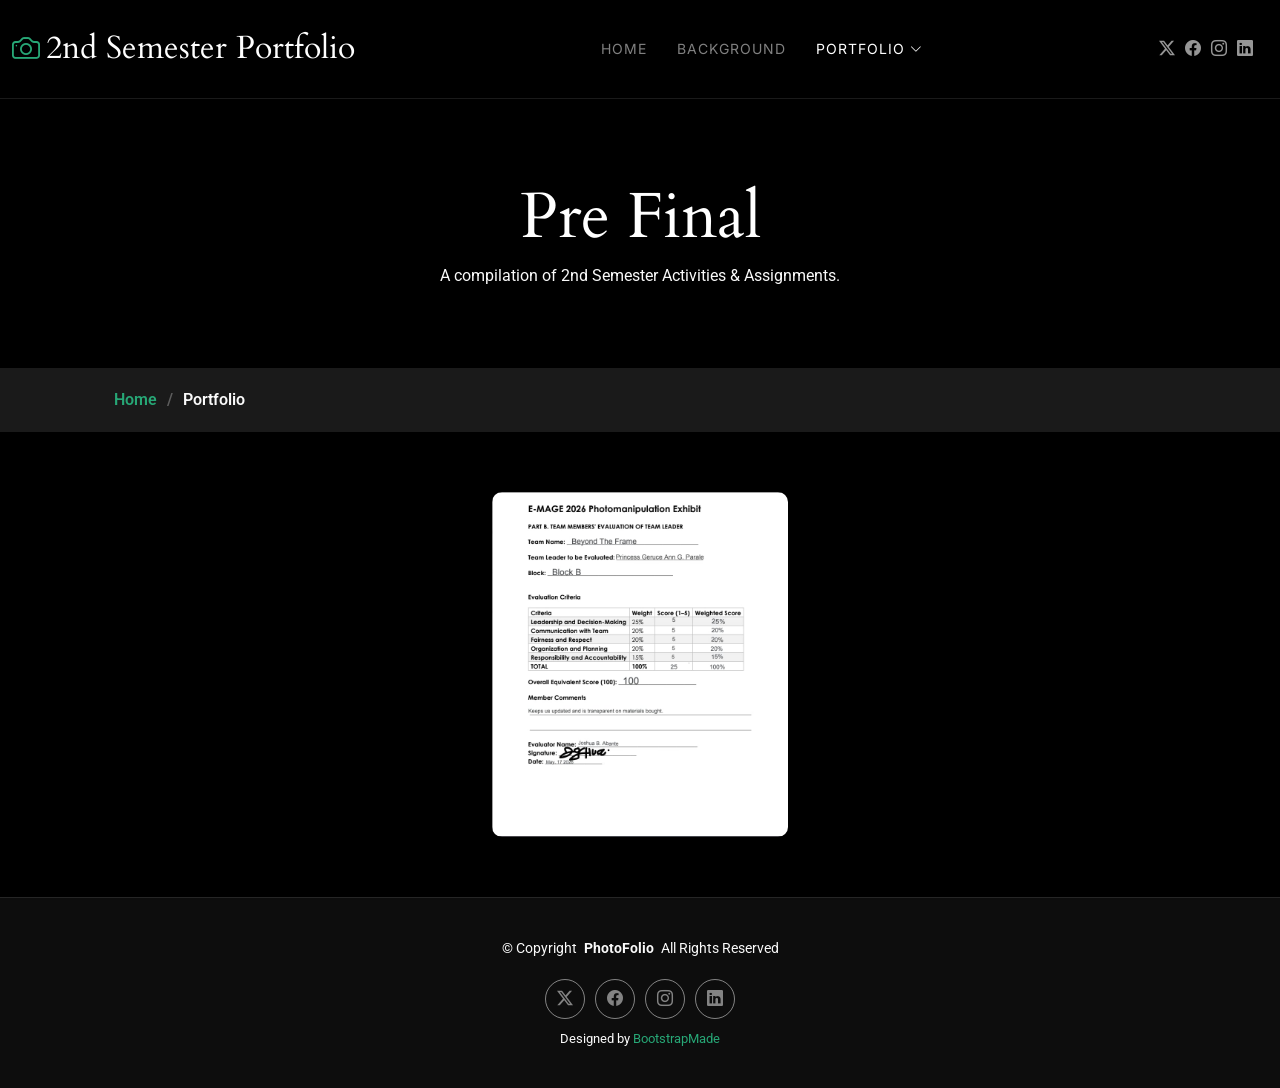
<file: prefinal.html>
<!DOCTYPE html>
<html lang="en">

<head>
  <meta charset="utf-8">
  <meta content="width=device-width, initial-scale=1.0" name="viewport">
  <title>Gallery - 2nd Semester Portfolio</title>
  <meta name="description" content="">
  <meta name="keywords" content="">

  <!-- Favicons -->
  <link href="img/favicon.png" rel="icon">
  <link href="img/apple-touch-icon.png" rel="apple-touch-icon">

  <!-- Fonts -->
  <link href="https://fonts.googleapis.com" rel="preconnect">
  <link href="https://fonts.gstatic.com" rel="preconnect" crossorigin>
  <link href="https://fonts.googleapis.com/css2?family=Roboto:ital,wght@0,100;0,300;0,400;0,500;0,700;0,900;1,100;1,300;1,400;1,500;1,700;1,900&family=Inter:wght@100;200;300;400;500;600;700;800;900&family=Cardo:ital,wght@0,400;0,700;1,400;1,700&display=swap" rel="stylesheet">

  <!-- Vendor CSS Files -->
  <link href="vendor/bootstrap/css/bootstrap.min.css" rel="stylesheet">
  <link href="vendor/bootstrap-icons/bootstrap-icons.css" rel="stylesheet">
  <link href="vendor/aos/aos.css" rel="stylesheet">
  <link href="vendor/glightbox/css/glightbox.min.css" rel="stylesheet">
  <link href="vendor/swiper/swiper-bundle.min.css" rel="stylesheet">

  <!-- Main CSS File -->
  <link href="css/main.css" rel="stylesheet">

  <!-- =======================================================
  * Template Name: PhotoFolio
  * Template URL: https://bootstrapmade.com/photofolio-bootstrap-photography-website-template/
  * Updated: Aug 07 2024 with Bootstrap v5.3.3
  * Author: BootstrapMade.com
  * License: https://bootstrapmade.com/license/
  ======================================================== -->
</head>

<body class="gallery-page">

  <header id="header" class="header d-flex align-items-center sticky-top">
    <div class="container-fluid position-relative d-flex align-items-center justify-content-between">

      <a href="index.html" class="logo d-flex align-items-center me-auto me-xl-0">
        <!-- Uncomment the line below if you also wish to use an image logo -->
        <!-- <img src="assets/img/logo.png" alt=""> -->
        <i class="bi bi-camera"></i>
        <h1 class="sitename">2nd Semester Portfolio</h1>
      </a>

      <nav id="navmenu" class="navmenu">
        <ul>
          <li><a href="index.html">Home<br></a></li>
          <li><a href="about.html">Background</a></li>
          <li class="dropdown"><a href="gallery.html" class="active"><span>Portfolio</span> <i class="bi bi-chevron-down toggle-dropdown"></i></a>
            <ul>
              <li><a href="gallery.html" class="active">2nd Semester</a></li>
              <li><a href="premid.mid" class="active">Premid</a></li>
              <li><a href="midterm.html" class="active">Midterm</a></li>
              <li><a href="prefinal.html" class="active">Pre Final</a></li>
              <li><a href="final.html" class="active">Final</a></li>
            </ul>
          </li>
        </ul>
        <i class="mobile-nav-toggle d-xl-none bi bi-list"></i>
      </nav>

      <div class="header-social-links">
        <a href="#" class="twitter"><i class="bi bi-twitter-x"></i></a>
        <a href="#" class="facebook"><i class="bi bi-facebook"></i></a>
        <a href="#" class="instagram"><i class="bi bi-instagram"></i></a>
        <a href="#" class="linkedin"><i class="bi bi-linkedin"></i></a>
      </div>

    </div>
  </header>

  <main class="main">

    <!-- Page Title -->
    <div class="page-title" data-aos="fade">
      <div class="heading">
        <div class="container">
          <div class="row d-flex justify-content-center text-center">
            <div class="col-lg-8">
              <h1>Pre Final</h1>
              <p class="mb-0">A compilation of 2nd Semester Activities & Assignments.
            </div>
          </div>
        </div>
      </div>
      <nav class="breadcrumbs">
        <div class="container">
          <ol>
            <li><a href="index.html">Home</a></li>
            <li class="current">Portfolio</li>
          </ol>
        </div>
      </nav>
    </div><!-- End Page Title -->

    <!-- Gallery Section -->
    <section id="gallery" class="gallery section">

      <div class="container-fluid" data-aos="fade-up" data-aos-delay="100">

        <div class="row gy-4 justify-content-center">

<div class="col-xl-3 col-lg-4 col-md-6">
            <div class="gallery-item h-100">
              <img src="img/gallery/grading shet.jpg" class="img-fluid" alt="">
              <div class="gallery-links d-flex align-items-center justify-content-center">
                <a href="img/gallery/geometric logo.jpg" title="Gallery 3" class="glightbox preview-link"><i class="bi bi-arrows-angle-expand"></i></a>
                <a href="gallery-single.html" class="details-link"><i class="bi bi-link-45deg"></i></a>
              </div>
            </div>
          </div><!-- End Gallery Item -->

        </div>

      </div>  

    </section><!-- /Gallery Section -->

  </main>

  <footer id="footer" class="footer">

    <div class="container">
      <div class="copyright text-center ">
        <p>© <span>Copyright</span> <strong class="px-1 sitename">PhotoFolio</strong> <span>All Rights Reserved</span></p>
      </div>
      <div class="social-links d-flex justify-content-center">
        <a href=""><i class="bi bi-twitter-x"></i></a>
        <a href=""><i class="bi bi-facebook"></i></a>
        <a href=""><i class="bi bi-instagram"></i></a>
        <a href=""><i class="bi bi-linkedin"></i></a>
      </div>
      <div class="credits">
        <!-- All the links in the footer should remain intact. -->
        <!-- You can delete the links only if you've purchased the pro version. -->
        <!-- Licensing information: https://bootstrapmade.com/license/ -->
        <!-- Purchase the pro version with working PHP/AJAX contact form: [buy-url] -->
        Designed by <a href="https://bootstrapmade.com/">BootstrapMade</a>
      </div>
    </div>

  </footer>

  <!-- Scroll Top -->
  <a href="#" id="scroll-top" class="scroll-top d-flex align-items-center justify-content-center"><i class="bi bi-arrow-up-short"></i></a>

  <!-- Preloader -->
  <div id="preloader">
    <div class="line"></div>
  </div>

  <!-- Vendor JS Files -->
  <script src="vendor/bootstrap/js/bootstrap.bundle.min.js"></script>
  <script src="vendor/php-email-form/validate.js"></script>
  <script src="vendor/aos/aos.js"></script>
  <script src="vendor/glightbox/js/glightbox.min.js"></script>
  <script src="vendor/swiper/swiper-bundle.min.js"></script>

  <!-- Main JS File -->
  <script src="js/main.js"></script>

</body>

</html>
</file>
<file: css/main.css>
/**
* Template Name: PhotoFolio
* Template URL: https://bootstrapmade.com/photofolio-bootstrap-photography-website-template/
* Updated: Aug 07 2024 with Bootstrap v5.3.3
* Author: BootstrapMade.com
* License: https://bootstrapmade.com/license/
*/

/*--------------------------------------------------------------
# Font & Color Variables
# Help: https://bootstrapmade.com/color-system/
--------------------------------------------------------------*/
/* Fonts */
:root {
  --default-font: "Roboto",  system-ui, -apple-system, "Segoe UI", Roboto, "Helvetica Neue", Arial, "Noto Sans", "Liberation Sans", sans-serif, "Apple Color Emoji", "Segoe UI Emoji", "Segoe UI Symbol", "Noto Color Emoji";
  --heading-font: "Cardo",  sans-serif;
  --nav-font: "Inter",  sans-serif;
}

/* Global Colors - The following color variables are used throughout the website. Updating them here will change the color scheme of the entire website */
:root { 
  --background-color: #000000; /* Background color for the entire website, including individual sections */
  --default-color: #fafafa; /* Default color used for the majority of the text content across the entire website */
  --heading-color: #ffffff; /* Color for headings, subheadings and title throughout the website */
  --accent-color: #27a776; /* Accent color that represents your brand on the website. It's used for buttons, links, and other elements that need to stand out */
  --surface-color: #1a1a1a; /* The surface color is used as a background of boxed elements within sections, such as cards, icon boxes, or other elements that require a visual separation from the global background. */
  --contrast-color: #ffffff; /* Contrast color for text, ensuring readability against backgrounds of accent, heading, or default colors. */
}

/* Nav Menu Colors - The following color variables are used specifically for the navigation menu. They are separate from the global colors to allow for more customization options */
:root {
  --nav-color: rgba(255, 255, 255, 0.5);  /* The default color of the main navmenu links */
  --nav-hover-color: #ffffff; /* Applied to main navmenu links when they are hovered over or active */
  --nav-mobile-background-color: #1a1a1a; /* Used as the background color for mobile navigation menu */
  --nav-dropdown-background-color: #1a1a1a; /* Used as the background color for dropdown items that appear when hovering over primary navigation items */
  --nav-dropdown-color: rgba(255, 255, 255, 0.5); /* Used for navigation links of the dropdown items in the navigation menu. */
  --nav-dropdown-hover-color: #ffffff; /* Similar to --nav-hover-color, this color is applied to dropdown navigation links when they are hovered over. */
}

/* Color Presets - These classes override global colors when applied to any section or element, providing reuse of the sam color scheme. */

.light-background {
  --background-color: #1a1a1a;
  --surface-color: #343434;
}

.dark-background {
  --background-color: #060606;
  --default-color: #080404;
  --heading-color: #030202;
  --surface-color: #252525;
  --contrast-color: #000000;
}

/* Smooth scroll */
:root {
  scroll-behavior: smooth;
}

/*--------------------------------------------------------------
# General Styling & Shared Classes
--------------------------------------------------------------*/
body {
  color: var(--default-color);
  background-color: var(--background-color);
  font-family: var(--default-font);
}

a {
  color: var(--accent-color);
  text-decoration: none;
  transition: 0.3s;
}

a:hover {
  color: color-mix(in srgb, var(--accent-color), transparent 25%);
  text-decoration: none;
}

h1,
h2,
h3,
h4,
h5,
h6 {
  color: var(--heading-color);
  font-family: var(--heading-font);
}

/* PHP Email Form Messages
------------------------------*/
.php-email-form .error-message {
  display: none;
  background: #df1529;
  color: #ffffff;
  text-align: left;
  padding: 15px;
  margin-bottom: 24px;
  font-weight: 600;
}

.php-email-form .sent-message {
  display: none;
  color: #ffffff;
  background: #059652;
  text-align: center;
  padding: 15px;
  margin-bottom: 24px;
  font-weight: 600;
}

.php-email-form .loading {
  display: none;
  background: var(--surface-color);
  text-align: center;
  padding: 15px;
  margin-bottom: 24px;
}

.php-email-form .loading:before {
  content: "";
  display: inline-block;
  border-radius: 50%;
  width: 24px;
  height: 24px;
  margin: 0 10px -6px 0;
  border: 3px solid var(--accent-color);
  border-top-color: var(--surface-color);
  animation: php-email-form-loading 1s linear infinite;
}

@keyframes php-email-form-loading {
  0% {
    transform: rotate(0deg);
  }

  100% {
    transform: rotate(360deg);
  }
}

/*--------------------------------------------------------------
# Global Header
--------------------------------------------------------------*/
.header {
  color: var(--default-color);
  background-color: var(--background-color);
  padding: 20px 0;
  transition: all 0.5s;
  z-index: 997;
  border-bottom: 1px solid var(--background-color);
}

.header .logo {
  line-height: 1;
}

.header .logo img {
  max-height: 36px;
  margin-right: 8px;
}

.header .logo h1 {
  font-size: 32px;
  margin: 0;
  font-weight: 400;
  color: var(--heading-color);
}

.header .logo i {
  font-size: 28px;
  margin-right: 6px;
}

.header .header-social-links {
  padding-right: 15px;
}

.header .header-social-links a {
  color: color-mix(in srgb, var(--default-color), transparent 40%);
  padding-left: 6px;
  display: inline-block;
  transition: 0.3s;
  font-size: 16px;
}

.header .header-social-links a:hover {
  color: var(--accent-color);
}

.header .header-social-links a i {
  line-height: 0px;
}

@media (max-width: 1200px) {
  .header .logo {
    order: 1;
  }

  .header .logo h1 {
    font-size: 26px;
  }

  .header .logo i {
    font-size: 20px;
  }

  .header .header-social-links {
    order: 2;
  }

  .header .header-social-links a {
    font-size: 16px;
  }

  .header .navmenu {
    order: 3;
  }
}

.scrolled .header {
  border-color: color-mix(in srgb, var(--background-color) 90%, white 20%);
}

/*--------------------------------------------------------------
# Navigation Menu
--------------------------------------------------------------*/
/* Navmenu - Desktop */
@media (min-width: 1200px) {
  .navmenu {
    padding: 0;
  }

  .navmenu ul {
    margin: 0;
    padding: 0;
    display: flex;
    list-style: none;
    align-items: center;
  }

  .navmenu li {
    position: relative;
  }

  .navmenu a,
  .navmenu a:focus {
    color: var(--nav-color);
    padding: 18px 15px;
    font-size: 14px;
    font-family: var(--nav-font);
    font-weight: 400;
    display: flex;
    align-items: center;
    justify-content: space-between;
    white-space: nowrap;
    transition: 0.3s;
    text-transform: uppercase;
    letter-spacing: 1px;
  }

  .navmenu a i,
  .navmenu a:focus i {
    font-size: 12px;
    line-height: 0;
    margin-left: 5px;
    transition: 0.3s;
  }

  .navmenu li:last-child a {
    padding-right: 0;
  }

  .navmenu li:hover>a,
  .navmenu .active,
  .navmenu .active:focus {
    color: var(--nav-hover-color);
  }

  .navmenu .dropdown ul {
    margin: 0;
    padding: 10px 0;
    background: var(--nav-dropdown-background-color);
    display: block;
    position: absolute;
    visibility: hidden;
    left: 14px;
    top: 130%;
    opacity: 0;
    transition: 0.3s;
    border-radius: 4px;
    z-index: 99;
  }

  .navmenu .dropdown ul li {
    min-width: 200px;
  }

  .navmenu .dropdown ul a {
    padding: 10px 20px;
    font-size: 15px;
    text-transform: none;
    color: var(--nav-dropdown-color);
  }

  .navmenu .dropdown ul a i {
    font-size: 12px;
  }

  .navmenu .dropdown ul a:hover,
  .navmenu .dropdown ul .active:hover,
  .navmenu .dropdown ul li:hover>a {
    color: var(--nav-dropdown-hover-color);
  }

  .navmenu .dropdown:hover>ul {
    opacity: 1;
    top: 100%;
    visibility: visible;
  }

  .navmenu .dropdown .dropdown ul {
    top: 0;
    left: -90%;
    visibility: hidden;
  }

  .navmenu .dropdown .dropdown:hover>ul {
    opacity: 1;
    top: 0;
    left: -100%;
    visibility: visible;
  }
}

/* Navmenu - Mobile */
@media (max-width: 1199px) {
  .mobile-nav-toggle {
    color: var(--nav-color);
    font-size: 28px;
    line-height: 0;
    margin-right: 10px;
    cursor: pointer;
    transition: color 0.3s;
  }

  .navmenu {
    padding: 0;
    z-index: 9997;
  }

  .navmenu ul {
    display: none;
    position: absolute;
    inset: 60px 20px 20px 20px;
    padding: 10px 0;
    margin: 0;
    border-radius: 6px;
    background-color: var(--nav-mobile-background-color);
    overflow-y: auto;
    transition: 0.3s;
    z-index: 9998;
    box-shadow: 0px 0px 30px rgba(0, 0, 0, 0.1);
  }

  .navmenu a,
  .navmenu a:focus {
    color: var(--nav-dropdown-color);
    padding: 10px 20px;
    font-family: var(--nav-font);
    font-size: 17px;
    font-weight: 500;
    display: flex;
    align-items: center;
    justify-content: space-between;
    white-space: nowrap;
    transition: 0.3s;
  }

  .navmenu a i,
  .navmenu a:focus i {
    font-size: 12px;
    line-height: 0;
    margin-left: 5px;
    width: 30px;
    height: 30px;
    display: flex;
    align-items: center;
    justify-content: center;
    border-radius: 50%;
    transition: 0.3s;
    background-color: color-mix(in srgb, var(--accent-color), transparent 90%);
  }

  .navmenu a i:hover,
  .navmenu a:focus i:hover {
    background-color: var(--accent-color);
    color: var(--contrast-color);
  }

  .navmenu a:hover,
  .navmenu .active,
  .navmenu .active:focus {
    color: var(--nav-dropdown-hover-color);
  }

  .navmenu .active i,
  .navmenu .active:focus i {
    background-color: var(--accent-color);
    color: var(--contrast-color);
    transform: rotate(180deg);
  }

  .navmenu .dropdown ul {
    position: static;
    display: none;
    z-index: 99;
    padding: 10px 0;
    margin: 10px 20px;
    background-color: var(--nav-dropdown-background-color);
    border: 1px solid color-mix(in srgb, var(--default-color), transparent 90%);
    box-shadow: none;
    transition: all 0.5s ease-in-out;
  }

  .navmenu .dropdown ul ul {
    background-color: rgba(33, 37, 41, 0.1);
  }

  .navmenu .dropdown>.dropdown-active {
    display: block;
    background-color: rgba(33, 37, 41, 0.03);
  }

  .mobile-nav-active {
    overflow: hidden;
  }

  .mobile-nav-active .mobile-nav-toggle {
    color: #fff;
    position: absolute;
    font-size: 32px;
    top: 15px;
    right: 15px;
    margin-right: 0;
    z-index: 9999;
  }

  .mobile-nav-active .navmenu {
    position: fixed;
    overflow: hidden;
    inset: 0;
    background: rgba(33, 37, 41, 0.8);
    transition: 0.3s;
  }

  .mobile-nav-active .navmenu>ul {
    display: block;
  }
}

/*--------------------------------------------------------------
# Global Footer
--------------------------------------------------------------*/
.footer {
  --background-color: color-mix(in srgb, var(--default-color), transparent 95%);
  border-top: 1px solid color-mix(in srgb, var(--default-color), transparent 90%);
  color: var(--default-color);
  background-color: var(--background-color);
  font-size: 14px;
  padding: 40px 0;
  position: relative;
}

.footer .copyright p {
  margin-bottom: 0;
}

.footer .social-links {
  margin-top: 20px;
}

.footer .social-links a {
  display: flex;
  align-items: center;
  justify-content: center;
  width: 40px;
  height: 40px;
  border-radius: 50%;
  border: 1px solid color-mix(in srgb, var(--default-color), transparent 50%);
  font-size: 16px;
  color: color-mix(in srgb, var(--default-color), transparent 50%);
  margin: 0 5px;
  transition: 0.3s;
}

.footer .social-links a:hover {
  color: var(--accent-color);
  border-color: var(--accent-color);
}

.footer .credits {
  margin-top: 10px;
  font-size: 13px;
  text-align: center;
}

/*--------------------------------------------------------------
# Preloader
--------------------------------------------------------------*/
#preloader {
  display: flex;
  position: fixed;
  inset: 0;
  width: 100%;
  height: 100vh;
  z-index: 99999;
}

#preloader:before,
#preloader:after {
  content: "";
  background-color: #000000;
  position: absolute;
  inset: 0;
  width: 50%;
  height: 100%;
  transition: all 0.3s ease 0s;
  z-index: -1;
}

#preloader:after {
  left: auto;
  right: 0;
}

#preloader .line {
  position: relative;
  overflow: hidden;
  margin: auto;
  width: 1px;
  height: 280px;
  transition: all 0.8s ease 0s;
}

#preloader .line:before {
  content: "";
  position: absolute;
  background-color: #ffffff;
  left: 0;
  top: 50%;
  width: 1px;
  height: 0%;
  transform: translateY(-50%);
  animation: lineincrease 1000ms ease-in-out 0s forwards;
}

#preloader .line:after {
  content: "";
  position: absolute;
  background-color: color-mix(in srgb, var(--default-color), transparent 95%);
  left: 0;
  top: 0;
  width: 1px;
  height: 100%;
  transform: translateY(-100%);
  animation: linemove 1200ms linear 0s infinite;
  animation-delay: 2000ms;
}

#preloader.loaded .line {
  opacity: 0;
  height: 100% !important;
}

#preloader.loaded .line:after {
  opacity: 0;
}

#preloader.loaded:before,
#preloader.loaded:after {
  animation: preloaderfinish 300ms ease-in-out 500ms forwards;
}

@keyframes lineincrease {
  0% {
    height: 0%;
  }

  100% {
    height: 100%;
  }
}

@keyframes linemove {
  0% {
    transform: translateY(200%);
  }

  100% {
    transform: translateY(-100%);
  }
}

@keyframes preloaderfinish {
  0% {
    width: 5 0%;
  }

  100% {
    width: 0%;
  }
}

/*--------------------------------------------------------------
# Scroll Top Button
--------------------------------------------------------------*/
.scroll-top {
  position: fixed;
  visibility: hidden;
  opacity: 0;
  right: 15px;
  bottom: -15px;
  z-index: 99999;
  background-color: var(--accent-color);
  width: 44px;
  height: 44px;
  border-radius: 50px;
  transition: all 0.4s;
}

.scroll-top i {
  font-size: 24px;
  color: var(--default-color);
  line-height: 0;
}

.scroll-top:hover {
  background-color: color-mix(in srgb, var(--accent-color), transparent 20%);
}

.scroll-top.active {
  visibility: visible;
  opacity: 1;
  bottom: 15px;
}

/*--------------------------------------------------------------
# Disable aos animation delay on mobile devices
--------------------------------------------------------------*/
@media screen and (max-width: 768px) {
  [data-aos-delay] {
    transition-delay: 0 !important;
  }
}

/*--------------------------------------------------------------
# Global Page Titles & Breadcrumbs
--------------------------------------------------------------*/
.page-title {
  color: var(--default-color);
  background-color: var(--background-color);
  position: relative;
}

.page-title .heading {
  padding: 80px 0;
  border-top: 1px solid color-mix(in srgb, var(--default-color), transparent 90%);
}

.page-title .heading h1 {
  font-size: 64px;
  font-weight: 400;
}

.page-title .heading .cta-btn {
  color: var(--default-color);
  background: var(--accent-color);
  font-weight: 400;
  font-size: 14px;
  display: inline-block;
  margin-top: 20px;
  padding: 12px 40px;
  border-radius: 4px;
  transition: 0.5s;
  text-transform: uppercase;
  letter-spacing: 1px;
}

.page-title .heading .cta-btn:hover {
  background-color: color-mix(in srgb, var(--accent-color) 90%, white 10%);
}

.page-title nav {
  background-color: color-mix(in srgb, var(--default-color), transparent 90%);
  padding: 20px 0;
}

.page-title nav ol {
  display: flex;
  flex-wrap: wrap;
  list-style: none;
  margin: 0;
  font-size: 16px;
  font-weight: 600;
}

.page-title nav ol li+li {
  padding-left: 10px;
}

.page-title nav ol li+li::before {
  content: "/";
  display: inline-block;
  padding-right: 10px;
  color: color-mix(in srgb, var(--default-color), transparent 70%);
}

/*--------------------------------------------------------------
# Global Sections
--------------------------------------------------------------*/
section,
.section {
  color: var(--default-color);
  background-color: var(--background-color);
  padding: 60px 0;
  scroll-margin-top: 100px;
  overflow: clip;
}

@media (max-width: 1199px) {

  section,
  .section {
    scroll-margin-top: 66px;
  }
}

/*--------------------------------------------------------------
# Global Section Titles
--------------------------------------------------------------*/
.section-title {
  padding-bottom: 60px;
  position: relative;
}

.section-title h2 {
  font-size: 14px;
  font-weight: 400;
  padding: 0;
  line-height: 1px;
  margin: 0;
  letter-spacing: 1.5px;
  text-transform: uppercase;
  color: color-mix(in srgb, var(--default-color), transparent 50%);
  position: relative;
  font-family: var(--default-font);
}

.section-title h2::after {
  content: "";
  width: 120px;
  height: 1px;
  display: inline-block;
  background: var(--accent-color);
  margin: 4px 10px;
}

.section-title p {
  color: var(--heading-color);
  margin: 0;
  font-size: 36px;
  font-weight: 400;
  font-family: var(--heading-font);
}

/*--------------------------------------------------------------
# Hero Section
--------------------------------------------------------------*/
.hero {
  width: 100%;
  min-height: 30vh;
  position: relative;
  padding: 120px 0 60px 0;
  display: flex;
  align-items: center;
}

.hero h2 {
  margin: 0 0 10px 0;
  font-size: 38px;
  font-weight: 700;
}

.hero h2 .underlight {
  position: relative;
  z-index: 1;
  padding: 0 5px;
  display: inline-block;
}

.hero h2 .underlight:before {
  content: "";
  position: absolute;
  height: 50%;
  bottom: 0;
  left: 0;
  right: 0;
  background: var(--accent-color);
  z-index: -1;
}

.hero p {
  color: color-mix(in srgb, var(--default-color), transparent 30%);
  margin-bottom: 30px;
  font-size: 18px;
}

@media (max-width: 768px) {
  .hero h2 {
    font-size: 32px;
  }
}

.hero .btn-get-started {
  color: var(--contrast-color);
  background: var(--accent-color);
  font-weight: 400;
  font-size: 14px;
  display: inline-block;
  padding: 12px 40px;
  border-radius: 4px;
  transition: 0.5s;
  text-transform: uppercase;
  letter-spacing: 1px;
}

.hero .btn-get-started:hover {
  background-color: color-mix(in srgb, var(--accent-color) 90%, white 10%);
}

/*--------------------------------------------------------------
# Gallery Section
--------------------------------------------------------------*/
.gallery .gallery-item {
  position:relative;
  overflow: hidden;
  border-radius: 10px;
}

.gallery .gallery-item img {
  transition: 0.3s;
}

.gallery .gallery-links {
  position: absolute;
  inset: 0;
  opacity: 0;
  transition: all ease-in-out 0.3s;
  background: rgba(0, 0, 0, 0.6);
  z-index: 3;
}

.gallery .gallery-links .preview-link,
.gallery .gallery-links .details-link {
  font-size: 20px;
  color: rgba(255, 255, 255, 0.5);
  transition: 0.3s;
  line-height: 1.2;
  margin: 30px 8px 0 8px;
}

.gallery .gallery-links .preview-link:hover,
.gallery .gallery-links .details-link:hover {
  color: #ffffff;
}

.gallery .gallery-links .details-link {
  font-size: 30px;
  line-height: 0;
}

.gallery .gallery-item:hover .gallery-links {
  opacity: 1;
}

.gallery .gallery-item:hover .preview-link,
.gallery .gallery-item:hover .details-link {
  margin-top: 0;
}

.gallery .gallery-item:hover img {
  transform: scale(1.1);
}

.glightbox-clean .gslide-description {
  background: #272727;
}

.glightbox-clean .gslide-title {
  color: rgba(255, 255, 255, 0.8);
  margin: 0;
}

/*--------------------------------------------------------------
# About Section
--------------------------------------------------------------*/
.about .content h2 {
  font-weight: 700;
  font-size: 24px;
}

.about .content ul {
  list-style: none;
  padding: 0;
}

.about .content ul li {
  margin-bottom: 20px;
  display: flex;
  align-items: center;
}

.about .content ul strong {
  margin-right: 10px;
}

.about .content ul i {
  font-size: 16px;
  margin-right: 5px;
  color: var(--accent-color);
  line-height: 0;
}

/*--------------------------------------------------------------
# Testimonials Section
--------------------------------------------------------------*/
.testimonials .testimonial-item {
  background-color: var(--surface-color);
  box-shadow: 0px 0 20px rgba(0, 0, 0, 0.1);
  box-sizing: content-box;
  padding: 30px;
  margin: 40px 30px;
  min-height: 320px;
  display: flex;
  flex-direction: column;
  text-align: center;
  transition: 0.3s;
}

.testimonials .testimonial-item .stars {
  margin-bottom: 15px;
}

.testimonials .testimonial-item .stars i {
  color: #ffc107;
  margin: 0 1px;
}

.testimonials .testimonial-item .testimonial-img {
  width: 90px;
  border-radius: 50%;
  border: 4px solid var(--background-color);
  margin: 0 auto;
}

.testimonials .testimonial-item h3 {
  font-size: 18px;
  font-weight: bold;
  margin: 10px 0 5px 0;
}

.testimonials .testimonial-item h4 {
  font-size: 14px;
  color: color-mix(in srgb, var(--default-color), transparent 40%);
  margin: 0;
}

.testimonials .testimonial-item p {
  font-style: italic;
  margin: 0 auto 15px auto;
}

.testimonials .swiper-wrapper {
  height: auto;
}

.testimonials .swiper-pagination {
  margin-top: 20px;
  position: relative;
}

.testimonials .swiper-pagination .swiper-pagination-bullet {
  width: 12px;
  height: 12px;
  background-color: color-mix(in srgb, var(--default-color), transparent 85%);
  opacity: 1;
}

.testimonials .swiper-pagination .swiper-pagination-bullet-active {
  background-color: var(--accent-color);
}

.testimonials .swiper-slide {
  opacity: 0.3;
}

@media (max-width: 1199px) {
  .testimonials .swiper-slide-active {
    opacity: 1;
  }

  .testimonials .swiper-pagination {
    margin-top: 0;
  }

  .testimonials .testimonial-item {
    margin: 40px 20px;
  }
}

@media (min-width: 1200px) {
  .testimonials .swiper-slide-next {
    opacity: 1;
    transform: scale(1.12);
  }
}

/*--------------------------------------------------------------
# Gallery Details Section
--------------------------------------------------------------*/
.gallery-details .portfolio-details-slider img {
  width: 100%;
}

.gallery-details .swiper-wrapper {
  height: auto;
}

.gallery-details .swiper-button-prev,
.gallery-details .swiper-button-next {
  width: 48px;
  height: 48px;
}

.gallery-details .swiper-button-prev:after,
.gallery-details .swiper-button-next:after {
  color: rgba(255, 255, 255, 0.8);
  background-color: rgba(0, 0, 0, 0.15);
  font-size: 24px;
  border-radius: 50%;
  width: 48px;
  height: 48px;
  display: flex;
  align-items: center;
  justify-content: center;
  transition: 0.3s;
}

.gallery-details .swiper-button-prev:hover:after,
.gallery-details .swiper-button-next:hover:after {
  background-color: rgba(0, 0, 0, 0.3);
}

@media (max-width: 575px) {

  .gallery-details .swiper-button-prev,
  .gallery-details .swiper-button-next {
    display: none;
  }
}

.gallery-details .swiper-pagination {
  margin-top: 20px;
  position: relative;
}

.gallery-details .swiper-pagination .swiper-pagination-bullet {
  width: 10px;
  height: 10px;
  background-color: color-mix(in srgb, var(--default-color), transparent 85%);
  opacity: 1;
}

.gallery-details .swiper-pagination .swiper-pagination-bullet-active {
  background-color: var(--accent-color);
}

.gallery-details .portfolio-info h3 {
  font-size: 22px;
  font-weight: 700;
  margin-bottom: 20px;
  padding-bottom: 20px;
  position: relative;
}

.gallery-details .portfolio-info h3:after {
  content: "";
  position: absolute;
  display: block;
  width: 50px;
  height: 3px;
  background: var(--accent-color);
  left: 0;
  bottom: 0;
}

.gallery-details .portfolio-info ul {
  list-style: none;
  padding: 0;
  font-size: 15px;
}

.gallery-details .portfolio-info ul li {
  display: flex;
  flex-direction: column;
  padding-bottom: 15px;
}

.gallery-details .portfolio-info ul strong {
  text-transform: uppercase;
  font-weight: 400;
  color: color-mix(in srgb, var(--default-color), transparent 50%);
  font-size: 14px;
}

.gallery-details .portfolio-info .btn-visit {
  padding: 8px 40px;
  background: var(--accent-color);
  color: var(--contrast-color);
  border-radius: 50px;
  transition: 0.3s;
}

.gallery-details .portfolio-info .btn-visit:hover {
  background: color-mix(in srgb, var(--accent-color), transparent 20%);
}

.gallery-details .portfolio-description h2 {
  font-size: 26px;
  font-weight: 700;
  margin-bottom: 20px;
}

.gallery-details .portfolio-description p {
  padding: 0;
}

.gallery-details .portfolio-description .testimonial-item {
  padding: 30px 30px 0 30px;
  position: relative;
  background: color-mix(in srgb, var(--default-color), transparent 97%);
  margin-bottom: 50px;
}

.gallery-details .portfolio-description .testimonial-item .testimonial-img {
  width: 90px;
  border-radius: 50px;
  border: 6px solid var(--background-color);
  float: left;
  margin: 0 10px 0 0;
}

.gallery-details .portfolio-description .testimonial-item h3 {
  font-size: 18px;
  font-weight: bold;
  margin: 15px 0 5px 0;
  padding-top: 20px;
}

.gallery-details .portfolio-description .testimonial-item h4 {
  font-size: 14px;
  color: #6c757d;
  margin: 0;
}

.gallery-details .portfolio-description .testimonial-item .quote-icon-left,
.gallery-details .portfolio-description .testimonial-item .quote-icon-right {
  color: color-mix(in srgb, var(--accent-color), transparent 50%);
  font-size: 26px;
  line-height: 0;
}

.gallery-details .portfolio-description .testimonial-item .quote-icon-left {
  display: inline-block;
  left: -5px;
  position: relative;
}

.gallery-details .portfolio-description .testimonial-item .quote-icon-right {
  display: inline-block;
  right: -5px;
  position: relative;
  top: 10px;
  transform: scale(-1, -1);
}

.gallery-details .portfolio-description .testimonial-item p {
  font-style: italic;
  margin: 0 0 15px 0 0 0;
  padding: 0;
}

/*--------------------------------------------------------------
# Services Section
--------------------------------------------------------------*/
.services .service-item {
  background-color: var(--surface-color);
  padding: 50px 30px;
  transition: all 0.3s ease-in-out;
  height: 100%;
  position: relative;
  z-index: 1;
}

.services .service-item:before {
  content: "";
  position: absolute;
  background: var(--accent-color);
  inset: 100% 0 0 0;
  transition: all 0.3s;
  z-index: -1;
}

.services .service-item .icon {
  margin-bottom: 15px;
}

.services .service-item .icon i {
  color: var(--default-color);
  background-color: var(--accent-color);
  font-size: 24px;
  width: 56px;
  height: 56px;
  display: flex;
  align-items: center;
  justify-content: center;
  border-radius: 50%;
  transition: ease-in-out 0.3s;
}

.services .service-item h4 {
  font-weight: 700;
  margin-bottom: 15px;
  font-size: 20px;
  font-family: var(--default-font);
}

.services .service-item h4 a {
  color: var(--heading-color);
  transition: ease-in-out 0.3s;
}

.services .service-item p {
  line-height: 24px;
  font-size: 14px;
  margin-bottom: 0;
  transition: ease-in-out 0.3s;
}

.services .service-item:hover h4 a,
.services .service-item:hover p {
  color: var(--default-color);
}

.services .service-item:hover i {
  color: var(--accent-color);
  background-color: var(--default-color);
}

.services .service-item:hover:before {
  background: var(--accent-color);
  inset: 0;
  border-radius: 0px;
}

/*--------------------------------------------------------------
# Pricing Section
--------------------------------------------------------------*/
.pricing .pricing-item {
  border-bottom: 1px dashed color-mix(in srgb, var(--default-color), transparent 60%);
  width: 100%;
  height: 100%;
  padding: 0 0 15px 0;
}

.pricing .pricing-item h3 {
  margin: 0;
  font-size: 20px;
  font-weight: 600;
}

.pricing .pricing-item h4 {
  margin: 0;
  font-size: 18px;
  color: var(--accent-color);
}

/*--------------------------------------------------------------
# Contact Section
--------------------------------------------------------------*/
.contact .info-wrap {
  margin-bottom: 30px;
}

.contact .info-item i {
  font-size: 20px;
  color: var(--accent-color);
  width: 56px;
  height: 56px;
  display: flex;
  justify-content: center;
  align-items: center;
  transition: all 0.3s ease-in-out;
  border-radius: 50%;
  border: 1px solid color-mix(in srgb, var(--accent-color), transparent 40%);
  margin-right: 15px;
}

.contact .info-item h3 {
  font-size: 18px;
  font-weight: 700;
  margin: 0 0 5px 0;
  font-family: var(--default-font);
}

.contact .info-item p {
  padding: 0;
  margin-bottom: 0;
  font-size: 14px;
}

.contact .info-item:hover i {
  background: var(--accent-color);
  color: var(--contrast-color);
}

@media (max-width: 575px) {
  .contact .php-email-form {
    padding: 20px;
  }
}

.contact .php-email-form input[type=text],
.contact .php-email-form input[type=email],
.contact .php-email-form textarea {
  font-size: 14px;
  padding: 10px 15px;
  box-shadow: none;
  border-radius: 0;
  color: var(--default-color);
  background-color: var(--surface-color);
  border-color: color-mix(in srgb, var(--default-color), transparent 80%);
}

.contact .php-email-form input[type=text]:focus,
.contact .php-email-form input[type=email]:focus,
.contact .php-email-form textarea:focus {
  border-color: var(--accent-color);
}

.contact .php-email-form input[type=text]::placeholder,
.contact .php-email-form input[type=email]::placeholder,
.contact .php-email-form textarea::placeholder {
  color: color-mix(in srgb, var(--default-color), transparent 70%);
}

.contact .php-email-form button[type=submit] {
  color: var(--default-color);
  background: var(--accent-color);
  font-weight: 400;
  font-size: 14px;
  display: inline-block;
  margin-top: 20px;
  padding: 14px 40px;
  border: 0;
  border-radius: 4px;
  transition: 0.5s;
  text-transform: uppercase;
  letter-spacing: 1px;
}

.contact .php-email-form button[type=submit]:hover {
  background-color: color-mix(in srgb, var(--accent-color) 90%, white 10%);
}

/*--------------------------------------------------------------
# Starter Section Section
--------------------------------------------------------------*/
.starter-section {
  /* Add your styles here */
}
</file>
